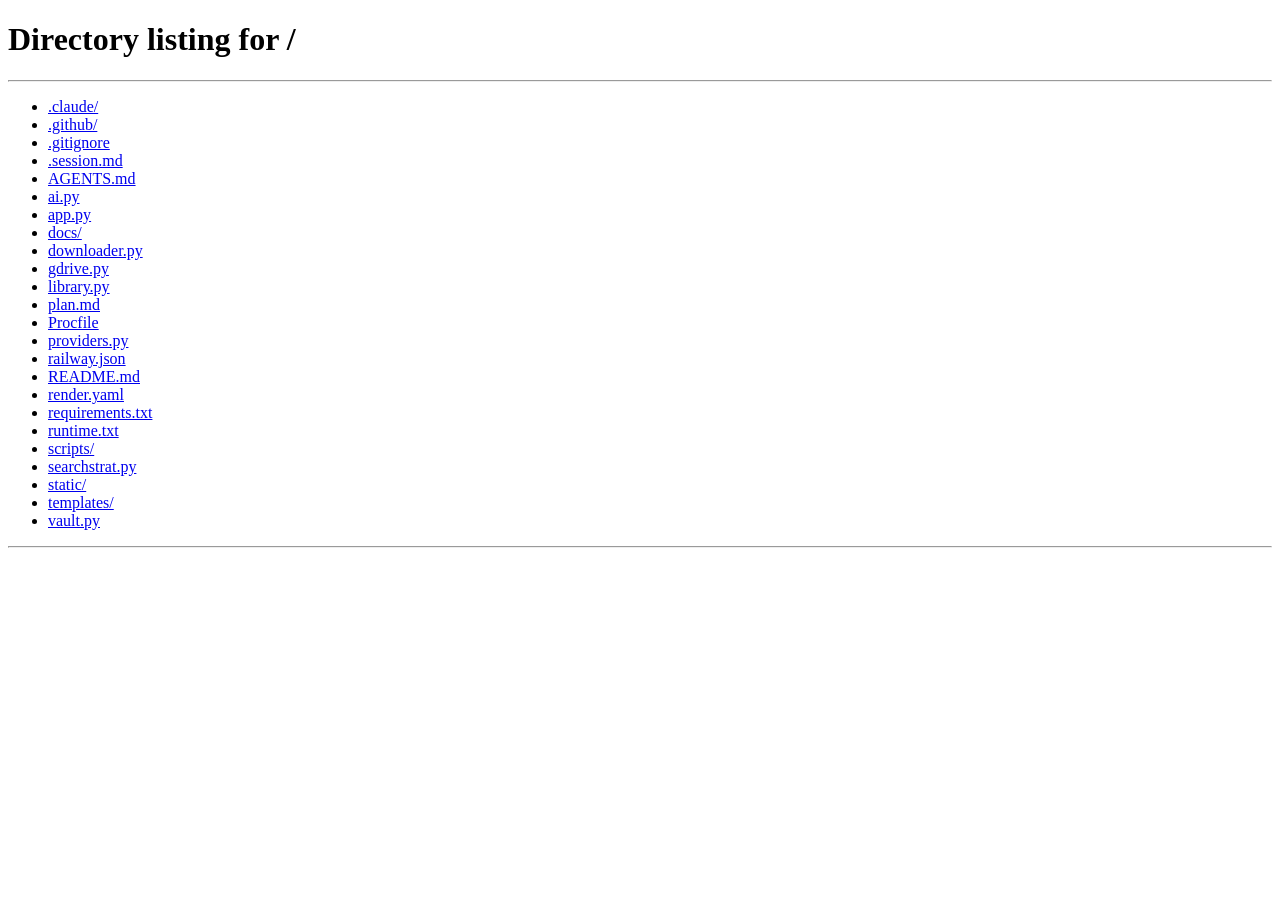
<file: docs/index.html>
<!DOCTYPE html>
<html lang="en">
<head>
    <meta charset="UTF-8">
    <meta name="viewport" content="width=device-width, initial-scale=1.0">
    <title>Resource Shrimp — Download Anything</title>
    <link rel="preconnect" href="https://fonts.googleapis.com">
    <link rel="preconnect" href="https://fonts.gstatic.com" crossorigin>
    <link href="https://fonts.googleapis.com/css2?family=Inter:wght@400;500;600;700&family=DM+Sans:wght@500;700&display=swap" rel="stylesheet">
    <link rel="stylesheet" href="./style.css">
    <script src="./theme.js?v=2"></script>
    <script>
    // Auth gate — redirect to landing page if not logged in
    (function(){
        var u = localStorage.getItem('reyanda_user');
        if (!u) { location.href = '/'; return; }
        try { var user = JSON.parse(u); document.body.setAttribute('data-user', user.email || ''); } catch(e) {}
    })();
    </script>
</head>
<body>
    <nav class="navbar">
        <div class="nav-left">
        <button class="nav-rooms" id="roomsBtn" onclick="window.toggleRooms(event)" title="Switch room" aria-label="Switch room">
            <svg viewBox="0 0 24 24" fill="none" stroke="currentColor" stroke-width="1.8" stroke-linejoin="round"><rect x="3" y="3" width="7" height="7" rx="1.5"/><rect x="14" y="3" width="7" height="7" rx="1.5"/><rect x="3" y="14" width="7" height="7" rx="1.5"/><rect x="14" y="14" width="7" height="7" rx="1.5"/></svg>
        </button>
        <a href="./" class="nav-logo">
            <div class="nav-logo-icon"><svg viewBox="0 0 122.88 117.15" fill="currentColor"><path d="M50.85,51.63C39.94,50.25,32.07,47,29.78,40.17a88.2,88.2,0,0,0,22.5-4.85c10.46-4,21.85-7.31,33.53-5.51A46.4,46.4,0,0,1,83.5,42.54a44.27,44.27,0,0,1-4.81,10.75c-9-1.58-18.91-.53-27.84-1.66ZM86.77,62.46l.09-1.66a22.47,22.47,0,0,0-3-1.45c-.4-.15-.8-.3-1.19-.43-6.39,2.44-9.22,10.06-9.4,17C75.6,71.64,78.76,62.61,84,62.47Zm-18.84-7.4,4.42.67-5.07,7.42C64.81,66.77,60.88,66,57.22,65l-21.41-5.9C32,63.45,30,68.67,28,74.54A28.62,28.62,0,0,1,32.73,58.3a3.64,3.64,0,0,1,3.74-1.9l25.82,6,5.64-7.34ZM98.29,85.57c-5.58,2.3-8.37,8.61-9,14.84.48-.34,1-.69,1.4-1,1.73-3.59,3.89-8,6.81-9.66a20.22,20.22,0,0,0,.66-3.13c0-.33.09-.67.12-1Zm-.79-6L97.65,77c-.13-.58-.28-1.17-.45-1.74-9.07.46-13,9.59-13.19,17.78,2.32-4.28,5.49-13.31,10.71-13.45ZM93.41,70l.15-2.69-.27-.4a4.09,4.09,0,0,1-.52-1,1.44,1.44,0,0,1-.25-.18c-8.65.82-12.4,9.73-12.6,17.74C82.24,79.19,85.4,70.16,90.62,70ZM27.12,45c-1.49-.35-2.93-.72-4.33-1.13a61,61,0,0,1-8.44-3.06c-4.84-2.22-9.22-5.14-11.81-8.26A9.88,9.88,0,0,1,0,27.08,7,7,0,0,1,2.3,21.52c.2-.2.4-.39.63-.58A13,13,0,0,1,1.6,16a14,14,0,0,1,1-6,14.46,14.46,0,0,1,7.71-7.37A32.55,32.55,0,0,1,22.11.05a46.74,46.74,0,0,1,19.06,3,163.81,163.81,0,0,1,14.77,7.37c.17.08.34.17.49.26,7.33,4,13.4,7.28,18,6.87a1,1,0,0,1,.17,2l-.57,0,.86.05c2.21.12,4.39.18,6.52.17s4.22-.09,6.32-.25a1,1,0,1,1,.16,2q-3.15.24-6.48.25c-2.19,0-4.41-.05-6.63-.17-6.63-.36-13.22-1.25-19.81-2.15-5.28-.71-10.57-1.43-15.94-1.87S28.61,17,24.14,17a43.47,43.47,0,0,0-11.58,1.44,27.17,27.17,0,0,0-7,3,25.66,25.66,0,0,0,4,4.85,54.46,54.46,0,0,0,9.15,6.92c2.3,1.44,4.8,2.85,7.46,4.23a4.49,4.49,0,0,0-.8,1.88C22.59,38,20,36.5,17.61,35a57.23,57.23,0,0,1-9.49-7.19,27.53,27.53,0,0,1-4.18-5.06l-.2.19a5,5,0,0,0-1.69,4,8,8,0,0,0,2.06,4.35C6.5,34.18,10.62,36.91,15.2,39a59.06,59.06,0,0,0,8.15,3q1.24.36,2.55.69A16.27,16.27,0,0,0,27.12,45ZM4.6,19.71A29.67,29.67,0,0,1,12,16.52,45.14,45.14,0,0,1,24.12,15c4.6-.06,9.68.24,15.11.69s10.69,1.16,16,1.89,10.8,1.46,16.2,1.9c-4.56-.75-9.86-3.63-16-7L55,12.24A159.65,159.65,0,0,0,40.39,5a44.67,44.67,0,0,0-18.2-2.89A30.51,30.51,0,0,0,11.13,4.45a12.37,12.37,0,0,0-6.66,6.3,11.79,11.79,0,0,0-.84,5.12,10.61,10.61,0,0,0,1,3.84Zm51.91,18a3.83,3.83,0,1,1-3.82,3.83,3.83,3.83,0,0,1,3.82-3.83Zm32-7.36a43.8,43.8,0,0,1,16.26,7.46,41.42,41.42,0,0,1,5.77,5,47.76,47.76,0,0,1-6.39,10.62,41.74,41.74,0,0,1-8.79,8.78A24,24,0,0,0,89.29,57a29.15,29.15,0,0,0-7.78-3.12,49.11,49.11,0,0,0,4.57-10.54,50.1,50.1,0,0,0,2.42-13Zm24,14.75a45.74,45.74,0,0,1,10,23,51.14,51.14,0,0,1-8.33,6.41,41.61,41.61,0,0,1-11.5,5.27A34.24,34.24,0,0,0,97,64.37a45.38,45.38,0,0,0,9.29-9.28,52.6,52.6,0,0,0,6.22-10Zm10.32,26.39a36.58,36.58,0,0,1-8.62,26.29c-.63-.13-1.26-.27-1.88-.42a43.55,43.55,0,0,1-11.25-4.19c.22-.53.42-1.08.6-1.63a26.92,26.92,0,0,0,1.2-9c3.6-.75,8.3-2.92,12.73-5.7a57.8,57.8,0,0,0,7.22-5.32ZM112.09,100q-7.8,7.88-21,13c-4.19,3.12-9,4.46-12.77,4.07-9.5-1-9.51-13.61-.44-13.87,2.75-.08,6.48.71,11.4,2.57A27.7,27.7,0,0,0,99.89,95.56a46.62,46.62,0,0,0,11.81,4.38l.39.1Z"/></svg></div>
            <span class="nav-logo-text">Resource Shrimp</span>
        </a>
        <span class="nav-divider"></span>
        <div class="nav-links">
            <a href="#" class="nav-link" onclick="window.showMain();return false">Download</a>
            <a href="#" class="nav-link" onclick="window.showLibrary();return false">Library</a>
            <a href="#" class="nav-link" onclick="window.showReview();return false">Review</a>
        </div>
        </div>
        <div class="nav-right">
            <div class="nav-account-wrap">
                <button class="nav-account" id="accountBtn" onclick="window.toggleAccount(event)" aria-haspopup="true" aria-label="Account">
                    <span class="nav-account-avatar"></span>
                    <span class="nav-account-name" id="accountName">Account</span>
                    <svg class="nav-account-chev" viewBox="0 0 24 24" fill="none" stroke="currentColor" stroke-width="2" stroke-linecap="round" stroke-linejoin="round"><polyline points="6 9 12 15 18 9"/></svg>
                </button>
                <div class="nav-account-menu" id="accountMenu">
                    <div class="nav-account-head"><div class="nav-account-email" id="accountEmail"></div></div>
                    <div class="nav-account-div"></div>
                    <button class="nav-account-item" onclick="window.ReyandaTheme&&window.ReyandaTheme.openPanel();window.toggleAccount()"><svg viewBox="0 0 24 24" fill="none" stroke="currentColor" stroke-width="1.7" stroke-linecap="round" stroke-linejoin="round"><circle cx="13.5" cy="6.5" r=".5" fill="currentColor"/><circle cx="17.5" cy="10.5" r=".5" fill="currentColor"/><circle cx="8.5" cy="7.5" r=".5" fill="currentColor"/><circle cx="6.5" cy="12.5" r=".5" fill="currentColor"/><path d="M12 2C6.5 2 2 6.5 2 12s4.5 10 10 10c.926 0 1.648-.746 1.648-1.688 0-.437-.18-.835-.437-1.125-.29-.289-.438-.652-.438-1.125a1.64 1.64 0 0 1 1.668-1.668h1.996c3.051 0 5.555-2.503 5.555-5.554C21.965 6.012 17.461 2 12 2z"/></svg> Appearance</button>
                    <button class="nav-account-item" onclick="window.openSettings();window.toggleAccount()"><svg viewBox="0 0 24 24" fill="none" stroke="currentColor" stroke-width="1.7" stroke-linecap="round" stroke-linejoin="round"><circle cx="12" cy="12" r="3"/><path d="M19.4 15a1.65 1.65 0 0 0 .33 1.82l.06.06a2 2 0 1 1-2.83 2.83l-.06-.06a1.65 1.65 0 0 0-1.82-.33 1.65 1.65 0 0 0-1 1.51V21a2 2 0 0 1-4 0v-.09A1.65 1.65 0 0 0 9 19.4a1.65 1.65 0 0 0-1.82.33l-.06.06a2 2 0 1 1-2.83-2.83l.06-.06a1.65 1.65 0 0 0 .33-1.82 1.65 1.65 0 0 0-1.51-1H3a2 2 0 0 1 0-4h.09A1.65 1.65 0 0 0 4.6 9a1.65 1.65 0 0 0-.33-1.82l-.06-.06a2 2 0 1 1 2.83-2.83l.06.06a1.65 1.65 0 0 0 1.82.33H9a1.65 1.65 0 0 0 1-1.51V3a2 2 0 0 1 4 0v.09a1.65 1.65 0 0 0 1 1.51 1.65 1.65 0 0 0 1.82-.33l.06-.06a2 2 0 1 1 2.83 2.83l-.06.06a1.65 1.65 0 0 0-.33 1.82V9a1.65 1.65 0 0 0 1.51 1H21a2 2 0 0 1 0 4h-.09a1.65 1.65 0 0 0-1.51 1z"/></svg> Settings</button>
                    <button class="nav-account-item" onclick="window.signOut()"><svg viewBox="0 0 24 24" fill="none" stroke="currentColor" stroke-width="1.7" stroke-linecap="round" stroke-linejoin="round"><path d="M9 21H5a2 2 0 0 1-2-2V5a2 2 0 0 1 2-2h4"/><polyline points="16 17 21 12 16 7"/><line x1="21" y1="12" x2="9" y2="12"/></svg> Sign out</button>
                </div>
            </div>
        </div>
    </nav>

    <div class="rooms-panel" id="roomsPanel">
        <div class="rooms-title">Rooms</div>
        <a class="room-item current" href="./">
            <span class="room-ico"><svg viewBox="0 0 122.88 117.15" fill="currentColor"><path d="M50.85,51.63C39.94,50.25,32.07,47,29.78,40.17a88.2,88.2,0,0,0,22.5-4.85c10.46-4,21.85-7.31,33.53-5.51A46.4,46.4,0,0,1,83.5,42.54a44.27,44.27,0,0,1-4.81,10.75c-9-1.58-18.91-.53-27.84-1.66ZM86.77,62.46l.09-1.66a22.47,22.47,0,0,0-3-1.45c-.4-.15-.8-.3-1.19-.43-6.39,2.44-9.22,10.06-9.4,17C75.6,71.64,78.76,62.61,84,62.47Zm-18.84-7.4,4.42.67-5.07,7.42C64.81,66.77,60.88,66,57.22,65l-21.41-5.9C32,63.45,30,68.67,28,74.54A28.62,28.62,0,0,1,32.73,58.3a3.64,3.64,0,0,1,3.74-1.9l25.82,6,5.64-7.34ZM98.29,85.57c-5.58,2.3-8.37,8.61-9,14.84.48-.34,1-.69,1.4-1,1.73-3.59,3.89-8,6.81-9.66a20.22,20.22,0,0,0,.66-3.13c0-.33.09-.67.12-1Zm-.79-6L97.65,77c-.13-.58-.28-1.17-.45-1.74-9.07.46-13,9.59-13.19,17.78,2.32-4.28,5.49-13.31,10.71-13.45ZM93.41,70l.15-2.69-.27-.4a4.09,4.09,0,0,1-.52-1,1.44,1.44,0,0,1-.25-.18c-8.65.82-12.4,9.73-12.6,17.74C82.24,79.19,85.4,70.16,90.62,70ZM27.12,45c-1.49-.35-2.93-.72-4.33-1.13a61,61,0,0,1-8.44-3.06c-4.84-2.22-9.22-5.14-11.81-8.26A9.88,9.88,0,0,1,0,27.08,7,7,0,0,1,2.3,21.52c.2-.2.4-.39.63-.58A13,13,0,0,1,1.6,16a14,14,0,0,1,1-6,14.46,14.46,0,0,1,7.71-7.37A32.55,32.55,0,0,1,22.11.05a46.74,46.74,0,0,1,19.06,3,163.81,163.81,0,0,1,14.77,7.37c.17.08.34.17.49.26,7.33,4,13.4,7.28,18,6.87a1,1,0,0,1,.17,2l-.57,0,.86.05c2.21.12,4.39.18,6.52.17s4.22-.09,6.32-.25a1,1,0,1,1,.16,2q-3.15.24-6.48.25c-2.19,0-4.41-.05-6.63-.17-6.63-.36-13.22-1.25-19.81-2.15-5.28-.71-10.57-1.43-15.94-1.87S28.61,17,24.14,17a43.47,43.47,0,0,0-11.58,1.44,27.17,27.17,0,0,0-7,3,25.66,25.66,0,0,0,4,4.85,54.46,54.46,0,0,0,9.15,6.92c2.3,1.44,4.8,2.85,7.46,4.23a4.49,4.49,0,0,0-.8,1.88C22.59,38,20,36.5,17.61,35a57.23,57.23,0,0,1-9.49-7.19,27.53,27.53,0,0,1-4.18-5.06l-.2.19a5,5,0,0,0-1.69,4,8,8,0,0,0,2.06,4.35C6.5,34.18,10.62,36.91,15.2,39a59.06,59.06,0,0,0,8.15,3q1.24.36,2.55.69A16.27,16.27,0,0,0,27.12,45ZM4.6,19.71A29.67,29.67,0,0,1,12,16.52,45.14,45.14,0,0,1,24.12,15c4.6-.06,9.68.24,15.11.69s10.69,1.16,16,1.89,10.8,1.46,16.2,1.9c-4.56-.75-9.86-3.63-16-7L55,12.24A159.65,159.65,0,0,0,40.39,5a44.67,44.67,0,0,0-18.2-2.89A30.51,30.51,0,0,0,11.13,4.45a12.37,12.37,0,0,0-6.66,6.3,11.79,11.79,0,0,0-.84,5.12,10.61,10.61,0,0,0,1,3.84Zm51.91,18a3.83,3.83,0,1,1-3.82,3.83,3.83,3.83,0,0,1,3.82-3.83Zm32-7.36a43.8,43.8,0,0,1,16.26,7.46,41.42,41.42,0,0,1,5.77,5,47.76,47.76,0,0,1-6.39,10.62,41.74,41.74,0,0,1-8.79,8.78A24,24,0,0,0,89.29,57a29.15,29.15,0,0,0-7.78-3.12,49.11,49.11,0,0,0,4.57-10.54,50.1,50.1,0,0,0,2.42-13Zm24,14.75a45.74,45.74,0,0,1,10,23,51.14,51.14,0,0,1-8.33,6.41,41.61,41.61,0,0,1-11.5,5.27A34.24,34.24,0,0,0,97,64.37a45.38,45.38,0,0,0,9.29-9.28,52.6,52.6,0,0,0,6.22-10Zm10.32,26.39a36.58,36.58,0,0,1-8.62,26.29c-.63-.13-1.26-.27-1.88-.42a43.55,43.55,0,0,1-11.25-4.19c.22-.53.42-1.08.6-1.63a26.92,26.92,0,0,0,1.2-9c3.6-.75,8.3-2.92,12.73-5.7a57.8,57.8,0,0,0,7.22-5.32ZM112.09,100q-7.8,7.88-21,13c-4.19,3.12-9,4.46-12.77,4.07-9.5-1-9.51-13.61-.44-13.87,2.75-.08,6.48.71,11.4,2.57A27.7,27.7,0,0,0,99.89,95.56a46.62,46.62,0,0,0,11.81,4.38l.39.1Z"/></svg></span>
            <span class="room-text"><span class="room-name">Resource Shrimp</span><span class="room-desc">Acquire & interrogate research</span></span>
            <span class="room-badge">Current</span>
        </a>
        <a class="room-item ocs-room" href="https://reyanda.github.io/open-canvas-studio/" target="_blank" rel="noopener">
            <span class="room-ico"><svg viewBox="0 0 24 24" fill="none" stroke="currentColor" stroke-width="1.8" stroke-linecap="round" stroke-linejoin="round"><rect x="3" y="3" width="18" height="15" rx="2"/><path d="M6 14c2.5-4 7.5-4 10 0"/><path d="M11 5l3 3-5 5H6V9l5-5z"/></svg></span>
            <span class="room-text"><span class="room-name">Open Canvas Studio</span><span class="room-desc">Create publication figures</span></span>
        </a>
    </div>

    <div class="container">
        <section class="hero">
            <h1>Resource collection</h1>
            <p>Acquire papers, media, and conversations into your sandbox.</p>
        </section>

        <div class="input-card">
            <div class="input-row">
                <textarea class="url-input" id="urlInput" placeholder="Paste a URL or raw conversation..." autocomplete="off" spellcheck="false" maxlength="1048576" rows="1"></textarea>
                <button class="btn-primary" id="downloadBtn" onclick="window.startDownload()">
                    <span class="btn-label">Download</span>
                    <div class="spinner"></div>
                </button>
            </div>

            <div class="type-badge" id="typeBadge">
                <div class="type-icon" id="typeIcon"></div>
                <div class="type-info">
                    <div class="type-label" id="typeLabel">Video</div>
                    <div class="type-hint" id="typeHint">YouTube, Vimeo, TikTok + 1000 more</div>
                </div>
            </div>

            <div class="options" id="optionsPanel">
                <div id="videoOptions">
                    <div class="options-label">Quality</div>
                    <div class="quality-grid">
                        <div class="quality-card" data-q="2160p" onclick="window.pickQ(this)"><span class="quality-badge">4K</span><div class="quality-res">2160p</div><div class="quality-desc">Ultra HD</div></div>
                        <div class="quality-card" data-q="1440p" onclick="window.pickQ(this)"><span class="quality-badge">2K</span><div class="quality-res">1440p</div><div class="quality-desc">Quad HD</div></div>
                        <div class="quality-card selected" data-q="1080p" onclick="window.pickQ(this)"><span class="quality-badge">FHD</span><div class="quality-res">1080p</div><div class="quality-desc">Full HD</div></div>
                        <div class="quality-card" data-q="720p" onclick="window.pickQ(this)"><span class="quality-badge">HD</span><div class="quality-res">720p</div><div class="quality-desc">Standard</div></div>
                        <div class="quality-card" data-q="480p" onclick="window.pickQ(this)"><div class="quality-res">480p</div><div class="quality-desc">Mobile</div></div>
                        <div class="quality-card" data-q="360p" onclick="window.pickQ(this)"><div class="quality-res">360p</div><div class="quality-desc">Light</div></div>
                    </div>
                    <div class="options-label">Audio</div>
                    <div class="audio-toggle">
                        <button class="audio-toggle-btn active" data-mode="video" onclick="window.setMode('video')"><svg class="btn-ico" viewBox="0 0 24 24" fill="none" stroke="currentColor" stroke-width="1.8" stroke-linejoin="round"><rect x="3" y="5" width="18" height="14" rx="2"/><path d="M10 9.2 15 12l-5 2.8V9.2Z" fill="currentColor" stroke="none"/></svg>Video + Audio</button>
                        <button class="audio-toggle-btn" data-mode="audio" onclick="window.setMode('audio')"><svg class="btn-ico" viewBox="0 0 24 24" fill="none" stroke="currentColor" stroke-width="1.8" stroke-linecap="round" stroke-linejoin="round"><path d="M9 17V5l10-2v12"/><circle cx="6" cy="17" r="3"/><circle cx="16" cy="15" r="3"/></svg>Audio Only</button>
                    </div>
                    <div class="audio-formats" id="audioFormats">
                        <div class="audio-chip" data-fmt="mp3" onclick="window.pickA(this)">MP3 <span style="color:var(--muted);font-size:10px">320k</span></div>
                        <div class="audio-chip" data-fmt="flac" onclick="window.pickA(this)">FLAC <span class="lossless-badge">Lossless</span></div>
                        <div class="audio-chip" data-fmt="wav" onclick="window.pickA(this)">WAV <span class="lossless-badge">Lossless</span></div>
                        <div class="audio-chip" data-fmt="opus" onclick="window.pickA(this)">OPUS <span style="color:var(--muted);font-size:10px">256k</span></div>
                        <div class="audio-chip" data-fmt="aac" onclick="window.pickA(this)">AAC <span style="color:var(--muted);font-size:10px">256k</span></div>
                    </div>
                    <div class="toggle-row">
                        <span class="toggle-text">Include subtitles</span>
                        <div class="toggle" id="subToggle" onclick="window.togSub()"></div>
                    </div>
                </div>

                <div id="articleOptions" style="display:none">
                    <div class="article-note">
                        Resource Shrimp fetches the open-access PDF automatically (PMC, open repositories, then publisher).
                        For subscription-only papers, add your library access in
                        <a href="#" onclick="window.openSettings();return false">Settings</a>.
                    </div>
                </div>
            </div>
        </div>

        <div class="progress-section" id="progressSection">
            <div class="progress-card">
                <div class="phases">
                    <div class="phase" id="phase1"><div class="phase-dot">1</div><span class="phase-label">Resolve</span></div>
                    <div class="phase" id="phase2"><div class="phase-dot">2</div><span class="phase-label">Fetch</span></div>
                    <div class="phase" id="phase3"><div class="phase-dot">3</div><span class="phase-label">Ready</span></div>
                </div>
                <div class="progress-bar"><div class="progress-fill" id="progressFill"></div></div>
                <div class="stats">
                    <div class="stat"><div class="stat-label">Progress</div><div class="stat-value" id="statProgress">0%</div></div>
                    <div class="stat"><div class="stat-label">Speed</div><div class="stat-value" id="statSpeed">—</div></div>
                    <div class="stat"><div class="stat-label">ETA</div><div class="stat-value" id="statEta">—</div></div>
                    <div class="stat"><div class="stat-label">Status</div><div class="stat-value" id="statStatus">Waiting</div></div>
                </div>
                <div class="paper-info" id="paperInfo">
                    <div class="paper-title" id="paperTitle"></div>
                    <div class="paper-authors" id="paperAuthors"></div>
                    <div class="paper-meta"><span id="paperDoi"></span><span id="paperJournal"></span><span id="paperYear"></span></div>
                </div>
                <div class="status-bar" id="statusBar"><span class="status-dot"></span><span id="statusMsg">Initializing...</span></div>
            </div>
        </div>

        <section class="library-view" id="libraryView" style="display:none">
            <div class="library-head">
                <h2>Your Library</h2>
                <p>Everything you've downloaded, kept in your sandbox.</p>
                <div class="drive-bar" id="driveBar" style="display:none"></div>
                <div class="proj-bar" id="projBar"></div>
                <input type="text" class="lib-search" id="libSearch" placeholder="Search your library..." oninput="window.searchLib(this.value)" autocomplete="off">

                <div class="ask-panel" id="askPanel">
                    <div class="ask-scope" id="askScope" style="display:none"></div>
                    <div class="ask-row">
                        <input type="text" class="ask-input" id="askInput" placeholder="Ask the AI about your library..." autocomplete="off" onkeydown="if(event.key==='Enter')window.askAI()">
                        <button class="ask-btn" id="askBtn" onclick="window.askAI()">Ask</button>
                    </div>
                    <div class="ask-answer" id="askAnswer" style="display:none"></div>
                    <details class="ask-key">
                        <summary>AI provider &amp; key</summary>
                        <div class="ask-key-body">
                            <select id="askProvider" class="ask-select">
                                <option value="">Auto / default</option>
                                <option value="openai">OpenAI</option>
                                <option value="anthropic">Anthropic</option>
                                <option value="groq">Groq</option>
                                <option value="openrouter">OpenRouter</option>
                                <option value="deepseek">DeepSeek</option>
                                <option value="ollama">Ollama (local)</option>
                                <option value="opencode">OpenCode</option>
                            </select>
                            <input type="password" id="askKey" class="ask-keyinput" placeholder="Your API key (optional, kept in this browser only)" autocomplete="off">
                        </div>
                    </details>
                </div>
            </div>
            <div class="lib-grid" id="libList"></div>
            <div class="lib-empty" id="libEmpty" style="display:none">Nothing here yet — download something and it'll show up.</div>
        </section>

        <section class="review-view" id="reviewView" style="display:none">
            <div class="library-head">
                <h2>Search strategy</h2>
                <p>PRISM framework (P·R·I·S·M·T·G·D — beyond PICO/PECO) → PRESS-aligned, MeSH-grounded strategies.</p>
            </div>
            <div class="sr-builder">
                <div class="sr-concepts" id="srConcepts"></div>
                <button class="sr-add" id="srAdd" onclick="window.addConcept()">+ Add facet</button>
                <div id="srExcludeWrap" class="sr-exclude"></div>
                <div class="sr-actions"><button class="drive-btn" id="srBuildBtn" onclick="window.buildStrategy()">Build strategy</button></div>
                <details class="ask-key">
                    <summary>Or paste a question (decompose with AI)</summary>
                    <div class="sr-q-body">
                        <textarea id="srQuestion" class="sr-q" placeholder="e.g. In children with severe acute malnutrition, does ready-to-use therapeutic food vs standard care improve recovery?"></textarea>
                        <button class="drive-btn" onclick="window.buildFromQuestion()">Build from question</button>
                    </div>
                </details>
                <div class="sr-msg" id="srMsg"></div>
                <div class="sr-output" id="srOutput"></div>
            </div>
        </section>

        <footer class="footer">
            <div class="footer-copy">Your files stay in your sandbox.</div>
        </footer>
    </div>

    <!-- Settings Modal -->
    <div class="modal-overlay" id="settingsModal" onclick="if(event.target===this)this.classList.remove('active')">
        <div class="modal-box">
            <div class="modal-header">
                <span class="modal-title">Settings</span>
                <button class="modal-close" onclick="document.getElementById('settingsModal').classList.remove('active')">×</button>
            </div>
            <div class="modal-body">
                <div class="set-section">
                    <div class="set-label">Default AI provider</div>
                    <div class="set-row">
                        <select id="setProvider" class="ask-select" onchange="window.onSettingsProviderChange()"></select>
                        <select id="setModel" class="ask-select"><option value="">Auto (default)</option></select>
                    </div>
                    <button class="drive-btn" onclick="window.saveSettings()">Save defaults</button>
                </div>
                <div class="set-section">
                    <div class="set-label">Connected providers</div>
                    <div id="setConnected" class="set-connected"></div>
                </div>
                <div class="set-section">
                    <div class="set-label">Add a provider (API key)</div>
                    <div class="prov-tiles" id="addProviderTiles"></div>
                    <div class="set-grid">
                        <input id="addKey" class="ask-keyinput" type="password" placeholder="API key" autocomplete="off">
                        <select id="addModel" class="ask-select"><option value="">Auto-detect</option></select>
                        <input id="addBase" class="ask-keyinput" placeholder="Base URL (custom only)" autocomplete="off" style="display:none">
                    </div>
                    <div class="set-btn-row">
                        <button class="drive-btn ghost" onclick="window.detectModels()">Detect models</button>
                        <button class="drive-btn" onclick="window.connectProvider()">Connect</button>
                    </div>
                    <div id="addMsg" class="set-msg"></div>
                </div>
                <div class="set-section">
                    <div class="set-label">Library access (subscription papers)</div>
                    <div class="set-sub">Stored privately so the app can use your access — no external pop-ups. Open-access papers never need this.</div>
                    <div class="set-grid">
                        <input id="accInstitution" class="ask-keyinput" placeholder="Institution / OpenAthens (optional)" autocomplete="off">
                        <input id="accR4LUser" class="ask-keyinput" placeholder="Research4Life username" autocomplete="off">
                        <input id="accR4LPass" class="ask-keyinput" type="password" placeholder="Research4Life password" autocomplete="off">
                    </div>
                    <button class="drive-btn" onclick="window.saveAccess()">Save access</button>
                    <div id="accMsg" class="set-msg"></div>
                </div>
                <div class="set-section">
                    <div class="set-label">YouTube access (fix &ldquo;confirm you&rsquo;re not a bot&rdquo;)</div>
                    <div class="set-sub">YouTube blocks downloads from cloud servers. Paste your own YouTube cookies (Netscape <code>cookies.txt</code> &mdash; export with a &ldquo;Get cookies.txt&rdquo; browser extension while signed in to YouTube). Stored privately, used only for your downloads. Tip: use a throwaway account &mdash; cookies expire and need occasional refresh.</div>
                    <textarea id="ytCookies" class="sr-q" placeholder="# Netscape HTTP Cookie File&#10;# paste your youtube.com cookies.txt contents here" style="min-height:96px;font-family:monospace;font-size:12px"></textarea>
                    <div class="set-btn-row">
                        <button class="drive-btn ghost" onclick="window.clearYtCookies()">Clear</button>
                        <button class="drive-btn" onclick="window.saveYtCookies()">Save cookies</button>
                    </div>
                    <div id="ytMsg" class="set-msg"></div>
                </div>
            </div>
        </div>
    </div>

    <script>
    // Point API calls to the Render backend. Update this URL after first deploy.
    window.API_BASE = 'https://resource-shrimp.onrender.com';
    </script>
    <script src="./app.js"></script>
</body>
</html>
</file>
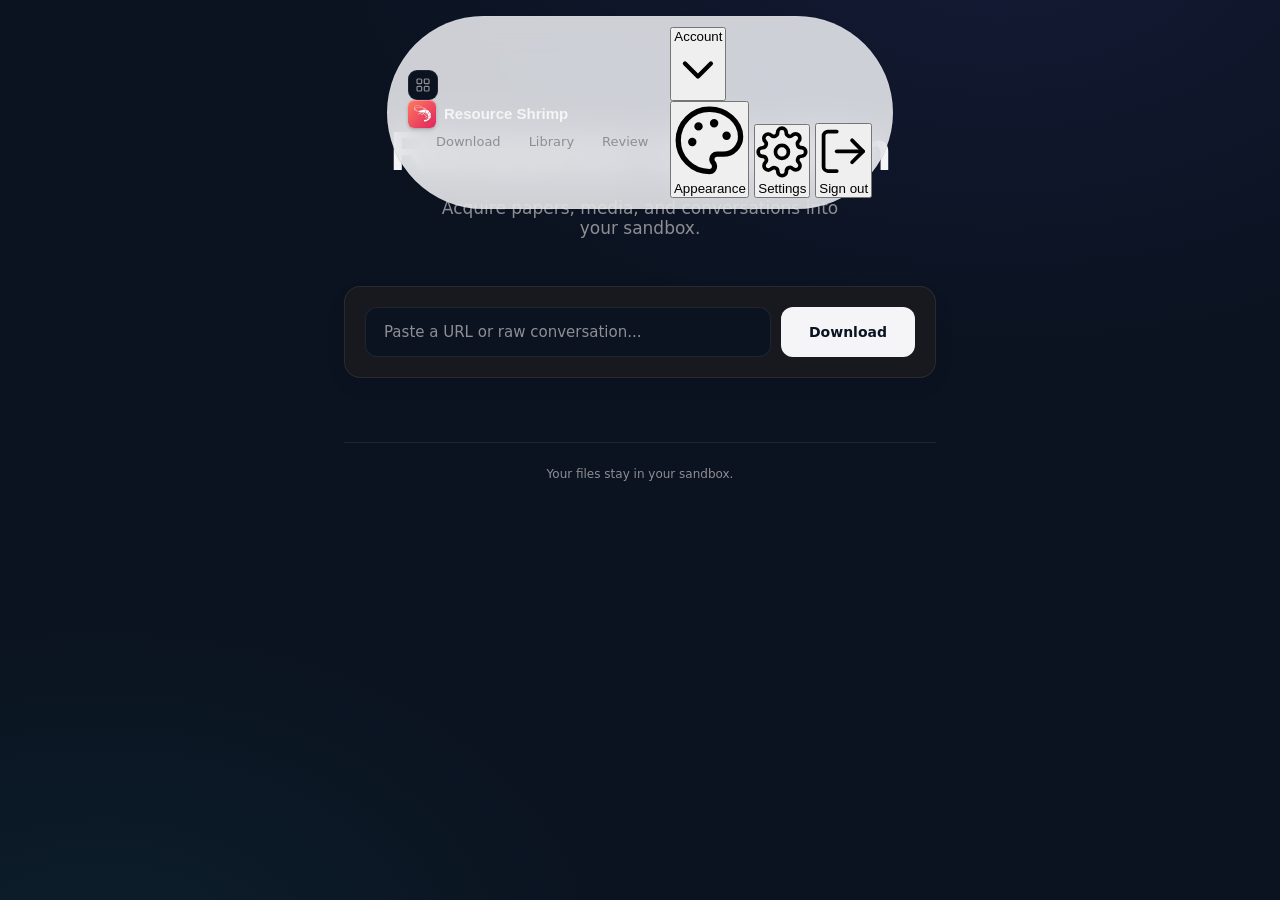
<file: templates/index.html>
<!DOCTYPE html>
<html lang="en">
<head>
    <meta charset="UTF-8">
    <meta name="viewport" content="width=device-width, initial-scale=1.0">
    <meta http-equiv="Content-Security-Policy" content="default-src 'self'; style-src 'self' 'unsafe-inline' https://fonts.googleapis.com; font-src 'self' https://fonts.gstatic.com; script-src 'self' 'unsafe-inline'; img-src 'self' data:; connect-src 'self'; frame-src 'none'; object-src 'none'; base-uri 'self'; form-action 'self';">
    <title>Resource Shrimp — Download Anything</title>
    <link rel="preconnect" href="https://fonts.googleapis.com">
    <link rel="preconnect" href="https://fonts.gstatic.com" crossorigin>
    <link href="https://fonts.googleapis.com/css2?family=Inter:wght@400;500;600;700&family=DM+Sans:wght@500;700&display=swap" rel="stylesheet">
    <link rel="stylesheet" href="/static/style.css">
    <script src="/static/theme.js?v=2"></script>
</head>
<body>
    <nav class="navbar">
        <div class="nav-left">
        <button class="nav-rooms" id="roomsBtn" onclick="window.toggleRooms(event)" title="Switch room" aria-label="Switch room">
            <svg viewBox="0 0 24 24" fill="none" stroke="currentColor" stroke-width="1.8" stroke-linejoin="round"><rect x="3" y="3" width="7" height="7" rx="1.5"/><rect x="14" y="3" width="7" height="7" rx="1.5"/><rect x="3" y="14" width="7" height="7" rx="1.5"/><rect x="14" y="14" width="7" height="7" rx="1.5"/></svg>
        </button>
        <a href="/" class="nav-logo">
            <div class="nav-logo-icon"><svg viewBox="0 0 122.88 117.15" fill="currentColor"><path d="M50.85,51.63C39.94,50.25,32.07,47,29.78,40.17a88.2,88.2,0,0,0,22.5-4.85c10.46-4,21.85-7.31,33.53-5.51A46.4,46.4,0,0,1,83.5,42.54a44.27,44.27,0,0,1-4.81,10.75c-9-1.58-18.91-.53-27.84-1.66ZM86.77,62.46l.09-1.66a22.47,22.47,0,0,0-3-1.45c-.4-.15-.8-.3-1.19-.43-6.39,2.44-9.22,10.06-9.4,17C75.6,71.64,78.76,62.61,84,62.47Zm-18.84-7.4,4.42.67-5.07,7.42C64.81,66.77,60.88,66,57.22,65l-21.41-5.9C32,63.45,30,68.67,28,74.54A28.62,28.62,0,0,1,32.73,58.3a3.64,3.64,0,0,1,3.74-1.9l25.82,6,5.64-7.34ZM98.29,85.57c-5.58,2.3-8.37,8.61-9,14.84.48-.34,1-.69,1.4-1,1.73-3.59,3.89-8,6.81-9.66a20.22,20.22,0,0,0,.66-3.13c0-.33.09-.67.12-1Zm-.79-6L97.65,77c-.13-.58-.28-1.17-.45-1.74-9.07.46-13,9.59-13.19,17.78,2.32-4.28,5.49-13.31,10.71-13.45ZM93.41,70l.15-2.69-.27-.4a4.09,4.09,0,0,1-.52-1,1.44,1.44,0,0,1-.25-.18c-8.65.82-12.4,9.73-12.6,17.74C82.24,79.19,85.4,70.16,90.62,70ZM27.12,45c-1.49-.35-2.93-.72-4.33-1.13a61,61,0,0,1-8.44-3.06c-4.84-2.22-9.22-5.14-11.81-8.26A9.88,9.88,0,0,1,0,27.08,7,7,0,0,1,2.3,21.52c.2-.2.4-.39.63-.58A13,13,0,0,1,1.6,16a14,14,0,0,1,1-6,14.46,14.46,0,0,1,7.71-7.37A32.55,32.55,0,0,1,22.11.05a46.74,46.74,0,0,1,19.06,3,163.81,163.81,0,0,1,14.77,7.37c.17.08.34.17.49.26,7.33,4,13.4,7.28,18,6.87a1,1,0,0,1,.17,2l-.57,0,.86.05c2.21.12,4.39.18,6.52.17s4.22-.09,6.32-.25a1,1,0,1,1,.16,2q-3.15.24-6.48.25c-2.19,0-4.41-.05-6.63-.17-6.63-.36-13.22-1.25-19.81-2.15-5.28-.71-10.57-1.43-15.94-1.87S28.61,17,24.14,17a43.47,43.47,0,0,0-11.58,1.44,27.17,27.17,0,0,0-7,3,25.66,25.66,0,0,0,4,4.85,54.46,54.46,0,0,0,9.15,6.92c2.3,1.44,4.8,2.85,7.46,4.23a4.49,4.49,0,0,0-.8,1.88C22.59,38,20,36.5,17.61,35a57.23,57.23,0,0,1-9.49-7.19,27.53,27.53,0,0,1-4.18-5.06l-.2.19a5,5,0,0,0-1.69,4,8,8,0,0,0,2.06,4.35C6.5,34.18,10.62,36.91,15.2,39a59.06,59.06,0,0,0,8.15,3q1.24.36,2.55.69A16.27,16.27,0,0,0,27.12,45ZM4.6,19.71A29.67,29.67,0,0,1,12,16.52,45.14,45.14,0,0,1,24.12,15c4.6-.06,9.68.24,15.11.69s10.69,1.16,16,1.89,10.8,1.46,16.2,1.9c-4.56-.75-9.86-3.63-16-7L55,12.24A159.65,159.65,0,0,0,40.39,5a44.67,44.67,0,0,0-18.2-2.89A30.51,30.51,0,0,0,11.13,4.45a12.37,12.37,0,0,0-6.66,6.3,11.79,11.79,0,0,0-.84,5.12,10.61,10.61,0,0,0,1,3.84Zm51.91,18a3.83,3.83,0,1,1-3.82,3.83,3.83,3.83,0,0,1,3.82-3.83Zm32-7.36a43.8,43.8,0,0,1,16.26,7.46,41.42,41.42,0,0,1,5.77,5,47.76,47.76,0,0,1-6.39,10.62,41.74,41.74,0,0,1-8.79,8.78A24,24,0,0,0,89.29,57a29.15,29.15,0,0,0-7.78-3.12,49.11,49.11,0,0,0,4.57-10.54,50.1,50.1,0,0,0,2.42-13Zm24,14.75a45.74,45.74,0,0,1,10,23,51.14,51.14,0,0,1-8.33,6.41,41.61,41.61,0,0,1-11.5,5.27A34.24,34.24,0,0,0,97,64.37a45.38,45.38,0,0,0,9.29-9.28,52.6,52.6,0,0,0,6.22-10Zm10.32,26.39a36.58,36.58,0,0,1-8.62,26.29c-.63-.13-1.26-.27-1.88-.42a43.55,43.55,0,0,1-11.25-4.19c.22-.53.42-1.08.6-1.63a26.92,26.92,0,0,0,1.2-9c3.6-.75,8.3-2.92,12.73-5.7a57.8,57.8,0,0,0,7.22-5.32ZM112.09,100q-7.8,7.88-21,13c-4.19,3.12-9,4.46-12.77,4.07-9.5-1-9.51-13.61-.44-13.87,2.75-.08,6.48.71,11.4,2.57A27.7,27.7,0,0,0,99.89,95.56a46.62,46.62,0,0,0,11.81,4.38l.39.1Z"/></svg></div>
            <span class="nav-logo-text">Resource Shrimp</span>
        </a>
        <span class="nav-divider"></span>
        <div class="nav-links">
            <a href="#" class="nav-link" onclick="window.showMain();return false">Download</a>
            <a href="#" class="nav-link" onclick="window.showLibrary();return false">Library</a>
            <a href="#" class="nav-link" onclick="window.showReview();return false">Review</a>
        </div>
        </div>
        <div class="nav-right">
            <div class="nav-account-wrap">
                <button class="nav-account" id="accountBtn" onclick="window.toggleAccount(event)" aria-haspopup="true" aria-label="Account">
                    <span class="nav-account-avatar"></span>
                    <span class="nav-account-name" id="accountName">Account</span>
                    <svg class="nav-account-chev" viewBox="0 0 24 24" fill="none" stroke="currentColor" stroke-width="2" stroke-linecap="round" stroke-linejoin="round"><polyline points="6 9 12 15 18 9"/></svg>
                </button>
                <div class="nav-account-menu" id="accountMenu">
                    <div class="nav-account-head"><div class="nav-account-email" id="accountEmail"></div></div>
                    <div class="nav-account-div"></div>
                    <button class="nav-account-item" onclick="window.ReyandaTheme&&window.ReyandaTheme.openPanel();window.toggleAccount()"><svg viewBox="0 0 24 24" fill="none" stroke="currentColor" stroke-width="1.7" stroke-linecap="round" stroke-linejoin="round"><circle cx="13.5" cy="6.5" r=".5" fill="currentColor"/><circle cx="17.5" cy="10.5" r=".5" fill="currentColor"/><circle cx="8.5" cy="7.5" r=".5" fill="currentColor"/><circle cx="6.5" cy="12.5" r=".5" fill="currentColor"/><path d="M12 2C6.5 2 2 6.5 2 12s4.5 10 10 10c.926 0 1.648-.746 1.648-1.688 0-.437-.18-.835-.437-1.125-.29-.289-.438-.652-.438-1.125a1.64 1.64 0 0 1 1.668-1.668h1.996c3.051 0 5.555-2.503 5.555-5.554C21.965 6.012 17.461 2 12 2z"/></svg> Appearance</button>
                    <button class="nav-account-item" onclick="window.openSettings();window.toggleAccount()"><svg viewBox="0 0 24 24" fill="none" stroke="currentColor" stroke-width="1.7" stroke-linecap="round" stroke-linejoin="round"><circle cx="12" cy="12" r="3"/><path d="M19.4 15a1.65 1.65 0 0 0 .33 1.82l.06.06a2 2 0 1 1-2.83 2.83l-.06-.06a1.65 1.65 0 0 0-1.82-.33 1.65 1.65 0 0 0-1 1.51V21a2 2 0 0 1-4 0v-.09A1.65 1.65 0 0 0 9 19.4a1.65 1.65 0 0 0-1.82.33l-.06.06a2 2 0 1 1-2.83-2.83l.06-.06a1.65 1.65 0 0 0 .33-1.82 1.65 1.65 0 0 0-1.51-1H3a2 2 0 0 1 0-4h.09A1.65 1.65 0 0 0 4.6 9a1.65 1.65 0 0 0-.33-1.82l-.06-.06a2 2 0 1 1 2.83-2.83l.06.06a1.65 1.65 0 0 0 1.82.33H9a1.65 1.65 0 0 0 1-1.51V3a2 2 0 0 1 4 0v.09a1.65 1.65 0 0 0 1 1.51 1.65 1.65 0 0 0 1.82-.33l.06-.06a2 2 0 1 1 2.83 2.83l-.06.06a1.65 1.65 0 0 0-.33 1.82V9a1.65 1.65 0 0 0 1.51 1H21a2 2 0 0 1 0 4h-.09a1.65 1.65 0 0 0-1.51 1z"/></svg> Settings</button>
                    <button class="nav-account-item" onclick="window.signOut()"><svg viewBox="0 0 24 24" fill="none" stroke="currentColor" stroke-width="1.7" stroke-linecap="round" stroke-linejoin="round"><path d="M9 21H5a2 2 0 0 1-2-2V5a2 2 0 0 1 2-2h4"/><polyline points="16 17 21 12 16 7"/><line x1="21" y1="12" x2="9" y2="12"/></svg> Sign out</button>
                </div>
            </div>
        </div>
    </nav>

    <div class="rooms-panel" id="roomsPanel">
        <div class="rooms-title">Rooms</div>
        <a class="room-item current" href="/">
            <span class="room-ico"><svg viewBox="0 0 122.88 117.15" fill="currentColor"><path d="M50.85,51.63C39.94,50.25,32.07,47,29.78,40.17a88.2,88.2,0,0,0,22.5-4.85c10.46-4,21.85-7.31,33.53-5.51A46.4,46.4,0,0,1,83.5,42.54a44.27,44.27,0,0,1-4.81,10.75c-9-1.58-18.91-.53-27.84-1.66ZM86.77,62.46l.09-1.66a22.47,22.47,0,0,0-3-1.45c-.4-.15-.8-.3-1.19-.43-6.39,2.44-9.22,10.06-9.4,17C75.6,71.64,78.76,62.61,84,62.47Zm-18.84-7.4,4.42.67-5.07,7.42C64.81,66.77,60.88,66,57.22,65l-21.41-5.9C32,63.45,30,68.67,28,74.54A28.62,28.62,0,0,1,32.73,58.3a3.64,3.64,0,0,1,3.74-1.9l25.82,6,5.64-7.34ZM98.29,85.57c-5.58,2.3-8.37,8.61-9,14.84.48-.34,1-.69,1.4-1,1.73-3.59,3.89-8,6.81-9.66a20.22,20.22,0,0,0,.66-3.13c0-.33.09-.67.12-1Zm-.79-6L97.65,77c-.13-.58-.28-1.17-.45-1.74-9.07.46-13,9.59-13.19,17.78,2.32-4.28,5.49-13.31,10.71-13.45ZM93.41,70l.15-2.69-.27-.4a4.09,4.09,0,0,1-.52-1,1.44,1.44,0,0,1-.25-.18c-8.65.82-12.4,9.73-12.6,17.74C82.24,79.19,85.4,70.16,90.62,70ZM27.12,45c-1.49-.35-2.93-.72-4.33-1.13a61,61,0,0,1-8.44-3.06c-4.84-2.22-9.22-5.14-11.81-8.26A9.88,9.88,0,0,1,0,27.08,7,7,0,0,1,2.3,21.52c.2-.2.4-.39.63-.58A13,13,0,0,1,1.6,16a14,14,0,0,1,1-6,14.46,14.46,0,0,1,7.71-7.37A32.55,32.55,0,0,1,22.11.05a46.74,46.74,0,0,1,19.06,3,163.81,163.81,0,0,1,14.77,7.37c.17.08.34.17.49.26,7.33,4,13.4,7.28,18,6.87a1,1,0,0,1,.17,2l-.57,0,.86.05c2.21.12,4.39.18,6.52.17s4.22-.09,6.32-.25a1,1,0,1,1,.16,2q-3.15.24-6.48.25c-2.19,0-4.41-.05-6.63-.17-6.63-.36-13.22-1.25-19.81-2.15-5.28-.71-10.57-1.43-15.94-1.87S28.61,17,24.14,17a43.47,43.47,0,0,0-11.58,1.44,27.17,27.17,0,0,0-7,3,25.66,25.66,0,0,0,4,4.85,54.46,54.46,0,0,0,9.15,6.92c2.3,1.44,4.8,2.85,7.46,4.23a4.49,4.49,0,0,0-.8,1.88C22.59,38,20,36.5,17.61,35a57.23,57.23,0,0,1-9.49-7.19,27.53,27.53,0,0,1-4.18-5.06l-.2.19a5,5,0,0,0-1.69,4,8,8,0,0,0,2.06,4.35C6.5,34.18,10.62,36.91,15.2,39a59.06,59.06,0,0,0,8.15,3q1.24.36,2.55.69A16.27,16.27,0,0,0,27.12,45ZM4.6,19.71A29.67,29.67,0,0,1,12,16.52,45.14,45.14,0,0,1,24.12,15c4.6-.06,9.68.24,15.11.69s10.69,1.16,16,1.89,10.8,1.46,16.2,1.9c-4.56-.75-9.86-3.63-16-7L55,12.24A159.65,159.65,0,0,0,40.39,5a44.67,44.67,0,0,0-18.2-2.89A30.51,30.51,0,0,0,11.13,4.45a12.37,12.37,0,0,0-6.66,6.3,11.79,11.79,0,0,0-.84,5.12,10.61,10.61,0,0,0,1,3.84Zm51.91,18a3.83,3.83,0,1,1-3.82,3.83,3.83,3.83,0,0,1,3.82-3.83Zm32-7.36a43.8,43.8,0,0,1,16.26,7.46,41.42,41.42,0,0,1,5.77,5,47.76,47.76,0,0,1-6.39,10.62,41.74,41.74,0,0,1-8.79,8.78A24,24,0,0,0,89.29,57a29.15,29.15,0,0,0-7.78-3.12,49.11,49.11,0,0,0,4.57-10.54,50.1,50.1,0,0,0,2.42-13Zm24,14.75a45.74,45.74,0,0,1,10,23,51.14,51.14,0,0,1-8.33,6.41,41.61,41.61,0,0,1-11.5,5.27A34.24,34.24,0,0,0,97,64.37a45.38,45.38,0,0,0,9.29-9.28,52.6,52.6,0,0,0,6.22-10Zm10.32,26.39a36.58,36.58,0,0,1-8.62,26.29c-.63-.13-1.26-.27-1.88-.42a43.55,43.55,0,0,1-11.25-4.19c.22-.53.42-1.08.6-1.63a26.92,26.92,0,0,0,1.2-9c3.6-.75,8.3-2.92,12.73-5.7a57.8,57.8,0,0,0,7.22-5.32ZM112.09,100q-7.8,7.88-21,13c-4.19,3.12-9,4.46-12.77,4.07-9.5-1-9.51-13.61-.44-13.87,2.75-.08,6.48.71,11.4,2.57A27.7,27.7,0,0,0,99.89,95.56a46.62,46.62,0,0,0,11.81,4.38l.39.1Z"/></svg></span>
            <span class="room-text"><span class="room-name">Resource Shrimp</span><span class="room-desc">Acquire & interrogate research</span></span>
            <span class="room-badge">Current</span>
        </a>
        <a class="room-item ocs-room" href="https://reyanda.github.io/open-canvas-studio/" target="_blank" rel="noopener">
            <span class="room-ico"><svg viewBox="0 0 24 24" fill="none" stroke="currentColor" stroke-width="1.8" stroke-linecap="round" stroke-linejoin="round"><rect x="3" y="3" width="18" height="15" rx="2"/><path d="M6 14c2.5-4 7.5-4 10 0"/><path d="M11 5l3 3-5 5H6V9l5-5z"/></svg></span>
            <span class="room-text"><span class="room-name">Open Canvas Studio</span><span class="room-desc">Create publication figures</span></span>
        </a>
    </div>

    <div class="container">
        <section class="hero">
            <h1>Resource collection</h1>
            <p>Acquire papers, media, and conversations into your sandbox.</p>
        </section>

        <div class="input-card">
            <div class="input-row">
                <textarea class="url-input" id="urlInput" placeholder="Paste a URL or raw conversation..." autocomplete="off" spellcheck="false" maxlength="1048576" rows="1"></textarea>
                <button class="btn-primary" id="downloadBtn" onclick="window.startDownload()">
                    <span class="btn-label">Download</span>
                    <div class="spinner"></div>
                </button>
            </div>

            <div class="type-badge" id="typeBadge">
                <div class="type-icon" id="typeIcon"></div>
                <div class="type-info">
                    <div class="type-label" id="typeLabel">Video</div>
                    <div class="type-hint" id="typeHint">YouTube, Vimeo, TikTok + 1000 more</div>
                </div>
            </div>

            <div class="options" id="optionsPanel">
                <div id="videoOptions">
                    <div class="options-label">Quality</div>
                    <div class="quality-grid">
                        <div class="quality-card" data-q="2160p" onclick="window.pickQ(this)"><span class="quality-badge">4K</span><div class="quality-res">2160p</div><div class="quality-desc">Ultra HD</div></div>
                        <div class="quality-card" data-q="1440p" onclick="window.pickQ(this)"><span class="quality-badge">2K</span><div class="quality-res">1440p</div><div class="quality-desc">Quad HD</div></div>
                        <div class="quality-card selected" data-q="1080p" onclick="window.pickQ(this)"><span class="quality-badge">FHD</span><div class="quality-res">1080p</div><div class="quality-desc">Full HD</div></div>
                        <div class="quality-card" data-q="720p" onclick="window.pickQ(this)"><span class="quality-badge">HD</span><div class="quality-res">720p</div><div class="quality-desc">Standard</div></div>
                        <div class="quality-card" data-q="480p" onclick="window.pickQ(this)"><div class="quality-res">480p</div><div class="quality-desc">Mobile</div></div>
                        <div class="quality-card" data-q="360p" onclick="window.pickQ(this)"><div class="quality-res">360p</div><div class="quality-desc">Light</div></div>
                    </div>
                    <div class="options-label">Audio</div>
                    <div class="audio-toggle">
                        <button class="audio-toggle-btn active" data-mode="video" onclick="window.setMode('video')"><svg class="btn-ico" viewBox="0 0 24 24" fill="none" stroke="currentColor" stroke-width="1.8" stroke-linejoin="round"><rect x="3" y="5" width="18" height="14" rx="2"/><path d="M10 9.2 15 12l-5 2.8V9.2Z" fill="currentColor" stroke="none"/></svg>Video + Audio</button>
                        <button class="audio-toggle-btn" data-mode="audio" onclick="window.setMode('audio')"><svg class="btn-ico" viewBox="0 0 24 24" fill="none" stroke="currentColor" stroke-width="1.8" stroke-linecap="round" stroke-linejoin="round"><path d="M9 17V5l10-2v12"/><circle cx="6" cy="17" r="3"/><circle cx="16" cy="15" r="3"/></svg>Audio Only</button>
                    </div>
                    <div class="audio-formats" id="audioFormats">
                        <div class="audio-chip" data-fmt="mp3" onclick="window.pickA(this)">MP3 <span style="color:var(--muted);font-size:10px">320k</span></div>
                        <div class="audio-chip" data-fmt="flac" onclick="window.pickA(this)">FLAC <span class="lossless-badge">Lossless</span></div>
                        <div class="audio-chip" data-fmt="wav" onclick="window.pickA(this)">WAV <span class="lossless-badge">Lossless</span></div>
                        <div class="audio-chip" data-fmt="opus" onclick="window.pickA(this)">OPUS <span style="color:var(--muted);font-size:10px">256k</span></div>
                        <div class="audio-chip" data-fmt="aac" onclick="window.pickA(this)">AAC <span style="color:var(--muted);font-size:10px">256k</span></div>
                    </div>
                    <div class="toggle-row">
                        <span class="toggle-text">Include subtitles</span>
                        <div class="toggle" id="subToggle" onclick="window.togSub()"></div>
                    </div>
                </div>

                <div id="articleOptions" style="display:none">
                    <div class="article-note">
                        Resource Shrimp fetches the open-access PDF automatically (PMC, open repositories, then publisher).
                        For subscription-only papers, add your library access in
                        <a href="#" onclick="window.openSettings();return false">Settings</a>.
                    </div>
                </div>
            </div>
        </div>

        <div class="progress-section" id="progressSection">
            <div class="progress-card">
                <div class="phases">
                    <div class="phase" id="phase1"><div class="phase-dot">1</div><span class="phase-label">Resolve</span></div>
                    <div class="phase" id="phase2"><div class="phase-dot">2</div><span class="phase-label">Fetch</span></div>
                    <div class="phase" id="phase3"><div class="phase-dot">3</div><span class="phase-label">Ready</span></div>
                </div>
                <div class="progress-bar"><div class="progress-fill" id="progressFill"></div></div>
                <div class="stats">
                    <div class="stat"><div class="stat-label">Progress</div><div class="stat-value" id="statProgress">0%</div></div>
                    <div class="stat"><div class="stat-label">Speed</div><div class="stat-value" id="statSpeed">—</div></div>
                    <div class="stat"><div class="stat-label">ETA</div><div class="stat-value" id="statEta">—</div></div>
                    <div class="stat"><div class="stat-label">Status</div><div class="stat-value" id="statStatus">Waiting</div></div>
                </div>
                <div class="paper-info" id="paperInfo">
                    <div class="paper-title" id="paperTitle"></div>
                    <div class="paper-authors" id="paperAuthors"></div>
                    <div class="paper-meta"><span id="paperDoi"></span><span id="paperJournal"></span><span id="paperYear"></span></div>
                </div>
                <div class="status-bar" id="statusBar"><span class="status-dot"></span><span id="statusMsg">Initializing...</span></div>
            </div>
        </div>

        <section class="library-view" id="libraryView" style="display:none">
            <div class="library-head">
                <h2>Your Library</h2>
                <p>Everything you've downloaded, kept in your sandbox.</p>
                <div class="drive-bar" id="driveBar" style="display:none"></div>
                <div class="proj-bar" id="projBar"></div>
                <input type="text" class="lib-search" id="libSearch" placeholder="Search your library..." oninput="window.searchLib(this.value)" autocomplete="off">

                <div class="ask-panel" id="askPanel">
                    <div class="ask-scope" id="askScope" style="display:none"></div>
                    <div class="ask-row">
                        <input type="text" class="ask-input" id="askInput" placeholder="Ask the AI about your library..." autocomplete="off" onkeydown="if(event.key==='Enter')window.askAI()">
                        <button class="ask-btn" id="askBtn" onclick="window.askAI()">Ask</button>
                    </div>
                    <div class="ask-answer" id="askAnswer" style="display:none"></div>
                    <details class="ask-key">
                        <summary>AI provider &amp; key</summary>
                        <div class="ask-key-body">
                            <select id="askProvider" class="ask-select">
                                <option value="">Auto / default</option>
                                <option value="openai">OpenAI</option>
                                <option value="anthropic">Anthropic</option>
                                <option value="groq">Groq</option>
                                <option value="openrouter">OpenRouter</option>
                                <option value="deepseek">DeepSeek</option>
                                <option value="ollama">Ollama (local)</option>
                            </select>
                            <input type="password" id="askKey" class="ask-keyinput" placeholder="Your API key (optional, kept in this browser only)" autocomplete="off">
                        </div>
                    </details>
                </div>
            </div>
            <div class="lib-grid" id="libList"></div>
            <div class="lib-empty" id="libEmpty" style="display:none">Nothing here yet — download something and it'll show up.</div>
        </section>

        <section class="review-view" id="reviewView" style="display:none">
            <div class="library-head">
                <h2>Search strategy</h2>
                <p>PRISM framework (P·R·I·S·M·T·G·D — beyond PICO/PECO) → PRESS-aligned, MeSH-grounded strategies.</p>
            </div>
            <div class="sr-builder">
                <div class="sr-concepts" id="srConcepts"></div>
                <button class="sr-add" id="srAdd" onclick="window.addConcept()">+ Add facet</button>
                <div id="srExcludeWrap" class="sr-exclude"></div>
                <div class="sr-actions"><button class="drive-btn" id="srBuildBtn" onclick="window.buildStrategy()">Build strategy</button></div>
                <details class="ask-key">
                    <summary>Or paste a question (decompose with AI)</summary>
                    <div class="sr-q-body">
                        <textarea id="srQuestion" class="sr-q" placeholder="e.g. In children with severe acute malnutrition, does ready-to-use therapeutic food vs standard care improve recovery?"></textarea>
                        <button class="drive-btn" onclick="window.buildFromQuestion()">Build from question</button>
                    </div>
                </details>
                <div class="sr-msg" id="srMsg"></div>
                <div class="sr-output" id="srOutput"></div>
            </div>
        </section>

        <footer class="footer">
            <div class="footer-copy">Your files stay in your sandbox.</div>
        </footer>
    </div>

    <!-- Settings Modal -->
    <div class="modal-overlay" id="settingsModal" onclick="if(event.target===this)this.classList.remove('active')">
        <div class="modal-box">
            <div class="modal-header">
                <span class="modal-title">Settings</span>
                <button class="modal-close" onclick="document.getElementById('settingsModal').classList.remove('active')">×</button>
            </div>
            <div class="modal-body">
                <div class="set-section">
                    <div class="set-label">Default AI provider</div>
                    <div class="set-row">
                        <select id="setProvider" class="ask-select" onchange="window.onSettingsProviderChange()"></select>
                        <select id="setModel" class="ask-select"><option value="">Auto (default)</option></select>
                    </div>
                    <button class="drive-btn" onclick="window.saveSettings()">Save defaults</button>
                </div>
                <div class="set-section">
                    <div class="set-label">Connected providers</div>
                    <div id="setConnected" class="set-connected"></div>
                </div>
                <div class="set-section">
                    <div class="set-label">Add a provider (API key)</div>
                    <div class="prov-tiles" id="addProviderTiles"></div>
                    <div class="set-grid">
                        <input id="addKey" class="ask-keyinput" type="password" placeholder="API key" autocomplete="off">
                        <select id="addModel" class="ask-select"><option value="">Auto-detect</option></select>
                        <input id="addBase" class="ask-keyinput" placeholder="Base URL (custom only)" autocomplete="off" style="display:none">
                    </div>
                    <div class="set-btn-row">
                        <button class="drive-btn ghost" onclick="window.detectModels()">Detect models</button>
                        <button class="drive-btn" onclick="window.connectProvider()">Connect</button>
                    </div>
                    <div id="addMsg" class="set-msg"></div>
                </div>
                <div class="set-section">
                    <div class="set-label">Library access (subscription papers)</div>
                    <div class="set-sub">Stored privately so the app can use your access — no external pop-ups. Open-access papers never need this.</div>
                    <div class="set-grid">
                        <input id="accInstitution" class="ask-keyinput" placeholder="Institution / OpenAthens (optional)" autocomplete="off">
                        <input id="accR4LUser" class="ask-keyinput" placeholder="Research4Life username" autocomplete="off">
                        <input id="accR4LPass" class="ask-keyinput" type="password" placeholder="Research4Life password" autocomplete="off">
                    </div>
                    <button class="drive-btn" onclick="window.saveAccess()">Save access</button>
                    <div id="accMsg" class="set-msg"></div>
                </div>
                <div class="set-section">
                    <div class="set-label">YouTube access (fix &ldquo;confirm you&rsquo;re not a bot&rdquo;)</div>
                    <div class="set-sub">YouTube blocks downloads from cloud servers. Paste your own YouTube cookies (Netscape <code>cookies.txt</code> &mdash; export with a &ldquo;Get cookies.txt&rdquo; browser extension while signed in to YouTube). Stored privately, used only for your downloads. Tip: use a throwaway account &mdash; cookies expire and need occasional refresh.</div>
                    <textarea id="ytCookies" class="sr-q" placeholder="# Netscape HTTP Cookie File&#10;# paste your youtube.com cookies.txt contents here" style="min-height:96px;font-family:monospace;font-size:12px"></textarea>
                    <div class="set-btn-row">
                        <button class="drive-btn ghost" onclick="window.clearYtCookies()">Clear</button>
                        <button class="drive-btn" onclick="window.saveYtCookies()">Save cookies</button>
                    </div>
                    <div id="ytMsg" class="set-msg"></div>
                </div>
            </div>
        </div>
    </div>

    <script src="/static/app.js"></script>
</body>
</html>
</file>
<file: docs/style.css>
*, *::before, *::after { margin: 0; padding: 0; box-sizing: border-box; }
:root {
    --bg: #fafafa; --fg: #171717; --card: #ffffff; --muted: #737373;
    --border: rgba(0,0,0,0.06); --border-strong: rgba(0,0,0,0.1);
    --primary: #171717; --primary-fg: #ffffff; --success: #16a34a; --error: #dc2626;
    --font-body: 'Inter', -apple-system, sans-serif; --font-display: 'DM Sans', -apple-system, sans-serif;
}
@media (prefers-color-scheme: dark) {
    /* Open Canvas Studio dark liquid-glass palette (tokens.css + materials.css) */
    :root {
        --bg: #0b1220; --fg: #f5f5f7; --card: #1c1c1e; --muted: #8e8e93;
        --border: rgba(255,255,255,0.08); --border-strong: rgba(255,255,255,0.16);
        --primary: #f5f5f7; --primary-fg: #0b1220;
    }
    /* Ambient aurora behind the glass, matching the OCS spatial backdrop */
    body { background:
        radial-gradient(1100px 700px at 78% -8%, rgba(99,102,241,0.10), transparent 60%),
        radial-gradient(900px 620px at 8% 108%, rgba(20,184,166,0.08), transparent 60%),
        var(--bg); }
}
body { font-family: var(--font-body); background: var(--bg); color: var(--fg); min-height: 100vh; -webkit-font-smoothing: antialiased; }

@keyframes fade-up { from { opacity: 0; transform: translateY(16px); } to { opacity: 1; transform: translateY(0); } }
@keyframes fade-in { from { opacity: 0; } to { opacity: 1; } }
@keyframes pulse-ring { 0% { transform: scale(0.9); opacity: 1; } 100% { transform: scale(1.5); opacity: 0; } }
@keyframes spin { to { transform: rotate(360deg); } }

.navbar { position: fixed; top: 16px; left: 50%; transform: translateX(-50%); z-index: 100; display: flex; align-items: center; gap: 10px; padding: 10px 20px; background: rgba(255,255,255,0.8); backdrop-filter: blur(20px) saturate(180%); border: 1px solid var(--border); border-radius: 100px; box-shadow: 0 1px 3px rgba(0,0,0,0.04); }
@media (prefers-color-scheme: dark) { .navbar { background: rgba(28,28,30,0.72); box-shadow: 0 1px 0 rgba(255,255,255,0.05) inset, 0 14px 42px -18px rgba(0,0,0,0.6); } }
.nav-logo { display: flex; align-items: center; gap: 8px; text-decoration: none; color: var(--fg); }
.nav-logo-icon { width: 28px; height: 28px; background: linear-gradient(135deg, #ff7a60 0%, #e0245e 100%); border-radius: 22%; display: flex; align-items: center; justify-content: center; font-size: 14px; box-shadow: 0 2px 4px rgba(0,0,0,0.15), 0 1px 2px rgba(0,0,0,0.1), inset 0 1px 0.5px rgba(255,255,255,0.3); }
.nav-logo-text { font-family: var(--font-display); font-weight: 700; font-size: 15px; }
.nav-links { display: flex; align-items: center; gap: 4px; margin-left: 16px; }
.nav-link { padding: 6px 12px; font-size: 13px; color: var(--muted); text-decoration: none; border-radius: 100px; transition: all 0.2s; }
.nav-link:hover { color: var(--fg); background: var(--border); }

.container { max-width: 640px; margin: 0 auto; padding: 120px 24px 80px; }
.hero { text-align: center; margin-bottom: 48px; }
.pill-badge { display: inline-flex; align-items: center; gap: 6px; padding: 6px 14px; background: var(--card); border: 1px solid var(--border); border-radius: 100px; font-size: 13px; color: var(--muted); margin-bottom: 24px; animation: fade-up 0.5s ease-out both; }
.pill-dot { width: 6px; height: 6px; background: var(--success); border-radius: 50%; animation: pulse-ring 2s ease-out infinite; }
.hero h1 { font-family: var(--font-display); font-size: clamp(36px, 8vw, 56px); font-weight: 700; line-height: 1.1; letter-spacing: -0.03em; animation: fade-up 0.5s ease-out 0.1s both; }
.hero p { margin-top: 16px; font-size: 17px; color: var(--muted); max-width: 440px; margin-left: auto; margin-right: auto; animation: fade-up 0.5s ease-out 0.2s both; }

.input-card { background: var(--card); border: 1px solid var(--border); border-radius: 16px; padding: 20px; box-shadow: 0 1px 3px rgba(0,0,0,0.02), 0 8px 24px rgba(0,0,0,0.04); animation: fade-up 0.5s ease-out 0.3s both; }
.input-row { display: flex; gap: 10px; }
.url-input { flex: 1; padding: 14px 18px; background: var(--bg); border: 1px solid var(--border); border-radius: 12px; font-size: 15px; font-family: var(--font-body); color: var(--fg); transition: border-color 0.2s, box-shadow 0.2s; resize: none; overflow-y: hidden; height: 50px; min-height: 50px; box-sizing: border-box; line-height: 1.4; }
.url-input:focus { outline: none; border-color: var(--border-strong); box-shadow: 0 0 0 4px rgba(0,0,0,0.03); }
@media (prefers-color-scheme: dark) { .url-input:focus { box-shadow: 0 0 0 4px rgba(255,255,255,0.03); } }
.url-input::placeholder { color: var(--muted); }

.btn-primary { padding: 14px 28px; background: var(--primary); color: var(--primary-fg); border: none; border-radius: 12px; font-size: 14px; font-weight: 600; font-family: var(--font-body); cursor: pointer; transition: all 0.2s cubic-bezier(0.4,0,0.2,1); white-space: nowrap; display: flex; align-items: center; gap: 8px; }
.btn-primary:hover { transform: scale(1.02); box-shadow: 0 4px 12px rgba(0,0,0,0.15); }
.btn-primary:active { transform: scale(0.98); }
.btn-primary:disabled { opacity: 0.5; cursor: not-allowed; transform: none; }
.btn-primary .spinner { display: none; width: 16px; height: 16px; border: 2px solid rgba(255,255,255,0.3); border-top-color: currentColor; border-radius: 50%; animation: spin 0.7s linear infinite; }
.btn-primary.loading .spinner { display: block; }
.btn-primary.loading .btn-label { display: none; }

.type-badge { display: none; align-items: center; gap: 10px; padding: 12px 16px; background: var(--bg); border: 1px solid var(--border); border-radius: 12px; margin-top: 12px; animation: fade-in 0.3s ease-out; }
.type-badge.active { display: flex; }
.type-icon { width: 36px; height: 36px; background: var(--card); border: 1px solid var(--border); border-radius: 10px; display: flex; align-items: center; justify-content: center; font-size: 18px; }
.type-info { flex: 1; }
.type-label { font-size: 14px; font-weight: 600; }
.type-hint { font-size: 12px; color: var(--muted); }

.options { display: none; margin-top: 16px; padding-top: 16px; border-top: 1px solid var(--border); animation: fade-in 0.3s ease-out; }
.options.active { display: block; }
.options-label { font-size: 12px; font-weight: 600; color: var(--muted); text-transform: uppercase; letter-spacing: 0.05em; margin-bottom: 12px; }

.quality-grid { display: grid; grid-template-columns: repeat(3, 1fr); gap: 8px; margin-bottom: 16px; }
.quality-card { position: relative; padding: 16px 12px; background: var(--bg); border: 1.5px solid var(--border); border-radius: 12px; cursor: pointer; transition: all 0.2s cubic-bezier(0.4,0,0.2,1); text-align: center; }
.quality-card:hover { border-color: var(--border-strong); transform: translateY(-1px); }
.quality-card.selected { border-color: var(--fg); background: var(--fg); }
.quality-card.selected .quality-res, .quality-card.selected .quality-desc { color: var(--primary-fg); }
.quality-badge { position: absolute; top: -6px; right: -6px; padding: 2px 8px; background: var(--fg); color: var(--primary-fg); font-size: 9px; font-weight: 700; border-radius: 6px; letter-spacing: 0.05em; }
.quality-card.selected .quality-badge { background: var(--primary-fg); color: var(--fg); }
.quality-res { font-family: var(--font-display); font-size: 18px; font-weight: 700; color: var(--fg); }
.quality-desc { font-size: 11px; color: var(--muted); margin-top: 2px; }

.audio-toggle { display: flex; background: var(--bg); border: 1px solid var(--border); border-radius: 10px; padding: 3px; margin-bottom: 16px; }
.audio-toggle-btn { flex: 1; padding: 10px; background: transparent; border: none; border-radius: 8px; font-size: 13px; font-weight: 500; font-family: var(--font-body); color: var(--muted); cursor: pointer; transition: all 0.2s; display: flex; align-items: center; justify-content: center; gap: 6px; }
.audio-toggle-btn.active { background: var(--card); color: var(--fg); box-shadow: 0 1px 3px rgba(0,0,0,0.06); }

.audio-formats { display: none; gap: 6px; margin-bottom: 16px; flex-wrap: wrap; }
.audio-formats.active { display: flex; }
.audio-chip { padding: 8px 14px; background: var(--bg); border: 1.5px solid var(--border); border-radius: 100px; font-size: 12px; font-weight: 500; cursor: pointer; transition: all 0.2s; display: flex; align-items: center; gap: 6px; }
.audio-chip:hover { border-color: var(--border-strong); }
.audio-chip.selected { background: var(--fg); border-color: var(--fg); color: var(--primary-fg); }
.lossless-badge { font-size: 9px; padding: 2px 6px; background: rgba(22,163,74,0.1); color: var(--success); border-radius: 100px; font-weight: 600; }
.audio-chip.selected .lossless-badge { background: rgba(255,255,255,0.2); color: var(--primary-fg); }

.toggle-row { display: flex; align-items: center; justify-content: space-between; padding-top: 12px; border-top: 1px solid var(--border); }
.toggle-text { font-size: 13px; color: var(--muted); }
.toggle { position: relative; width: 40px; height: 22px; background: var(--border-strong); border-radius: 11px; cursor: pointer; transition: background 0.2s; }
.toggle.active { background: var(--fg); }
.toggle::after { content: ''; position: absolute; top: 3px; left: 3px; width: 16px; height: 16px; background: var(--card); border-radius: 50%; transition: transform 0.2s; box-shadow: 0 1px 2px rgba(0,0,0,0.1); }
.toggle.active::after { transform: translateX(18px); background: var(--primary-fg); }

.access-grid { display: grid; grid-template-columns: repeat(2, 1fr); gap: 8px; margin-bottom: 12px; }
.access-btn { display: flex; align-items: center; gap: 12px; padding: 14px; background: var(--bg); border: 1.5px solid var(--border); border-radius: 12px; cursor: pointer; transition: all 0.2s; text-align: left; font-family: var(--font-body); }
.access-btn:hover { border-color: var(--border-strong); transform: translateY(-1px); }
.access-icon { font-size: 20px; }
.access-text { display: flex; flex-direction: column; }
.access-title { font-size: 13px; font-weight: 600; color: var(--fg); }
.access-desc { font-size: 11px; color: var(--muted); }

.progress-section { display: none; margin-top: 20px; animation: fade-in 0.3s ease-out; }
.progress-section.active { display: block; }
.progress-card { background: var(--card); border: 1px solid var(--border); border-radius: 16px; padding: 20px; box-shadow: 0 1px 3px rgba(0,0,0,0.02), 0 8px 24px rgba(0,0,0,0.04); }

.phases { display: flex; justify-content: space-between; margin-bottom: 20px; position: relative; }
.phases::before { content: ''; position: absolute; top: 14px; left: 44px; right: 44px; height: 2px; background: var(--border); }
.phase { display: flex; flex-direction: column; align-items: center; gap: 8px; z-index: 1; }
.phase-dot { width: 30px; height: 30px; border-radius: 50%; background: var(--bg); border: 2px solid var(--border); display: flex; align-items: center; justify-content: center; font-size: 12px; font-weight: 600; color: var(--muted); transition: all 0.3s; }
.phase.active .phase-dot { background: var(--fg); border-color: var(--fg); color: var(--primary-fg); box-shadow: 0 0 0 4px rgba(0,0,0,0.06); }
@media (prefers-color-scheme: dark) { .phase.active .phase-dot { box-shadow: 0 0 0 4px rgba(255,255,255,0.06); } }
.phase.done .phase-dot { background: var(--success); border-color: var(--success); color: white; }
.phase-label { font-size: 11px; font-weight: 500; color: var(--muted); }
.phase.active .phase-label { color: var(--fg); font-weight: 600; }
.phase.done .phase-label { color: var(--success); }

.progress-bar { height: 6px; background: var(--border); border-radius: 3px; overflow: hidden; margin-bottom: 16px; }
.progress-fill { height: 100%; background: var(--fg); border-radius: 3px; transition: width 0.3s ease; width: 0%; }

.stats { display: grid; grid-template-columns: repeat(4, 1fr); gap: 12px; }
.stat { text-align: center; }
.stat-label { font-size: 10px; text-transform: uppercase; letter-spacing: 0.05em; color: var(--muted); margin-bottom: 4px; }
.stat-value { font-family: var(--font-display); font-size: 16px; font-weight: 700; }

.paper-info { display: none; margin-top: 16px; padding: 16px; background: var(--bg); border: 1px solid var(--border); border-radius: 12px; animation: fade-in 0.3s ease-out; }
.paper-info.active { display: block; }
.paper-title { font-size: 14px; font-weight: 600; margin-bottom: 6px; line-height: 1.4; }
.paper-authors { font-size: 12px; color: var(--muted); margin-bottom: 8px; }
.paper-meta { display: flex; gap: 16px; font-size: 11px; color: var(--muted); }

.status-bar { display: none; align-items: center; gap: 8px; margin-top: 16px; padding: 12px 16px; border-radius: 12px; font-size: 13px; font-weight: 500; animation: fade-in 0.3s ease-out; }
.status-bar.active { display: flex; }
.status-bar.loading { background: var(--bg); border: 1px solid var(--border); color: var(--fg); }
.status-bar.success { background: rgba(22,163,74,0.08); border: 1px solid rgba(22,163,74,0.2); color: var(--success); }
.status-bar.error { background: rgba(220,38,38,0.08); border: 1px solid rgba(220,38,38,0.2); color: var(--error); }
.status-dot { width: 8px; height: 8px; border-radius: 50%; background: currentColor; animation: pulse-ring 1.5s ease-out infinite; }

.features { margin-top: 64px; padding-top: 48px; border-top: 1px solid var(--border); }
.features h2 { font-family: var(--font-display); font-size: 28px; font-weight: 700; text-align: center; margin-bottom: 8px; }
.features > p { text-align: center; color: var(--muted); font-size: 15px; margin-bottom: 32px; }
.feature-grid { display: grid; grid-template-columns: repeat(2, 1fr); gap: 12px; }
.feature-card { padding: 20px; background: var(--card); border: 1px solid var(--border); border-radius: 14px; transition: all 0.2s; }
.feature-card:hover { transform: translateY(-2px); box-shadow: 0 4px 12px rgba(0,0,0,0.04); }
.feature-icon { width: 36px; height: 36px; background: var(--bg); border: 1px solid var(--border); border-radius: 10px; display: flex; align-items: center; justify-content: center; font-size: 18px; margin-bottom: 12px; }
.feature-title { font-size: 14px; font-weight: 600; margin-bottom: 4px; }
.feature-desc { font-size: 13px; color: var(--muted); line-height: 1.5; }

.footer { margin-top: 64px; padding-top: 24px; border-top: 1px solid var(--border); text-align: center; }
.footer-links { display: flex; justify-content: center; gap: 24px; margin-bottom: 16px; }
.footer-link { font-size: 13px; color: var(--muted); text-decoration: none; transition: color 0.2s; }
.footer-link:hover { color: var(--fg); }
.footer-copy { font-size: 12px; color: var(--muted); }

.modal-overlay { display: none; position: fixed; inset: 0; background: rgba(0,0,0,0.5); backdrop-filter: blur(4px); z-index: 200; align-items: center; justify-content: center; padding: 20px; }
.modal-overlay.active { display: flex; }
.modal-box { background: var(--card); border: 1px solid var(--border); border-radius: 16px; width: 100%; max-width: 480px; max-height: 80vh; overflow: hidden; box-shadow: 0 20px 60px rgba(0,0,0,0.2); }
.modal-header { display: flex; align-items: center; justify-content: space-between; padding: 16px 20px; border-bottom: 1px solid var(--border); }
.modal-title { font-family: var(--font-display); font-size: 18px; font-weight: 700; }
.modal-close { width: 32px; height: 32px; border-radius: 8px; border: none; background: var(--bg); cursor: pointer; font-size: 18px; }
.modal-body { padding: 20px; overflow-y: auto; max-height: calc(80vh - 140px); }
.modal-search { width: 100%; padding: 12px 16px; background: var(--bg); border: 1px solid var(--border); border-radius: 10px; font-size: 14px; font-family: var(--font-body); color: var(--fg); margin-bottom: 16px; }
.modal-search:focus { outline: none; border-color: var(--border-strong); }
.modal-hint { margin-top: 16px; padding: 16px; background: var(--bg); border-radius: 12px; border: 1px solid var(--border); font-size: 12px; color: var(--muted); line-height: 1.6; }
.r4l-card { padding: 20px; background: linear-gradient(135deg,rgba(22,163,74,0.05),rgba(59,130,246,0.05)); border: 1px solid rgba(22,163,74,0.2); border-radius: 12px; margin-bottom: 16px; }
.r4l-title { font-size: 16px; font-weight: 700; margin-bottom: 8px; }
.r4l-desc { font-size: 13px; color: var(--muted); line-height: 1.6; margin-bottom: 12px; }
.r4l-eligible { font-size: 12px; color: var(--success); font-weight: 500; }
.r4l-btn { display: inline-flex; align-items: center; gap: 8px; padding: 10px 20px; background: var(--success); color: white; border: none; border-radius: 10px; font-size: 14px; font-weight: 600; cursor: pointer; font-family: var(--font-body); }
.inst-item { display: flex; align-items: center; gap: 12px; padding: 12px; border-radius: 10px; cursor: pointer; transition: all 0.2s; border: 1px solid transparent; }
.inst-item:hover { background: var(--bg); }
.inst-icon { width: 36px; height: 36px; border-radius: 8px; background: var(--bg); border: 1px solid var(--border); display: flex; align-items: center; justify-content: center; font-size: 16px; }
.inst-name { font-size: 14px; font-weight: 500; }
.inst-region { font-size: 12px; color: var(--muted); }

/* Library */
.library-view { animation: fade-up 0.4s ease-out both; }
.library-head { text-align: center; margin-bottom: 28px; }
.library-head h2 { font-family: var(--font-display); font-size: clamp(28px,6vw,40px); font-weight: 700; letter-spacing: -0.02em; }
.library-head p { margin-top: 8px; font-size: 15px; color: var(--muted); }
.lib-search { width: 100%; max-width: 420px; margin: 20px auto 0; display: block; padding: 12px 16px; background: var(--card); border: 1px solid var(--border); border-radius: 12px; font-size: 14px; font-family: var(--font-body); color: var(--fg); }
.lib-search:focus { outline: none; border-color: var(--border-strong); box-shadow: 0 0 0 4px rgba(0,0,0,0.03); }
.lib-grid { display: flex; flex-direction: column; gap: 10px; }
.lib-card { display: flex; align-items: center; gap: 14px; padding: 14px 16px; background: var(--card); border: 1px solid var(--border); border-radius: 12px; transition: all 0.2s; }
.lib-card:hover { border-color: var(--border-strong); box-shadow: 0 4px 16px rgba(0,0,0,0.04); }
.lib-icon { width: 40px; height: 40px; flex-shrink: 0; background: var(--bg); border: 1px solid var(--border); border-radius: 10px; display: flex; align-items: center; justify-content: center; font-size: 18px; }
.lib-body { flex: 1; min-width: 0; }
.lib-title { font-size: 14px; font-weight: 600; white-space: nowrap; overflow: hidden; text-overflow: ellipsis; }
.lib-sub { font-size: 12px; color: var(--muted); margin-top: 2px; white-space: nowrap; overflow: hidden; text-overflow: ellipsis; }
.lib-actions { display: flex; gap: 8px; flex-shrink: 0; }
.lib-btn { padding: 8px 14px; font-size: 13px; font-weight: 600; font-family: var(--font-body); border-radius: 9px; border: 1px solid var(--border); background: var(--primary); color: var(--primary-fg); text-decoration: none; cursor: pointer; transition: all 0.2s; }
.lib-btn:hover { transform: scale(1.03); }
.lib-del { background: transparent; color: var(--muted); }
.lib-del:hover { color: var(--error); border-color: var(--error); }
.lib-empty { text-align: center; padding: 48px 16px; color: var(--muted); font-size: 14px; }
.lib-drive { background: transparent; color: var(--fg); }
.lib-drive:hover { border-color: var(--border-strong); }
.drive-bar { display: flex; align-items: center; justify-content: center; gap: 14px; flex-wrap: wrap; max-width: 460px; margin: 16px auto 0; padding: 10px 16px; background: var(--card); border: 1px solid var(--border); border-radius: 12px; }
.drive-status { display: inline-flex; align-items: center; gap: 8px; font-size: 13px; color: var(--muted); }
.drive-dot { width: 8px; height: 8px; border-radius: 50%; background: var(--muted); }
.drive-dot.on { background: var(--success); }
.drive-btn { padding: 8px 16px; font-size: 13px; font-weight: 600; font-family: var(--font-body); border-radius: 9px; border: none; background: var(--primary); color: var(--primary-fg); cursor: pointer; transition: all 0.2s; }
.drive-btn:hover { transform: scale(1.03); }
.drive-btn.ghost { background: transparent; color: var(--muted); border: 1px solid var(--border); }
.drive-btn.ghost:hover { color: var(--error); border-color: var(--error); }

/* AI assistant */
.ask-panel { max-width: 560px; margin: 18px auto 0; text-align: left; }
.ask-scope { display: none; align-items: center; gap: 8px; margin-bottom: 8px; padding: 6px 12px; background: var(--card); border: 1px solid var(--border); border-radius: 100px; width: fit-content; font-size: 12px; color: var(--muted); }
.ask-scope-x { background: none; border: none; color: var(--muted); cursor: pointer; font-size: 16px; line-height: 1; padding: 0 2px; }
.ask-row { display: flex; gap: 8px; }
.ask-input { flex: 1; padding: 12px 16px; background: var(--card); border: 1px solid var(--border); border-radius: 12px; font-size: 14px; font-family: var(--font-body); color: var(--fg); }
.ask-input:focus { outline: none; border-color: var(--border-strong); box-shadow: 0 0 0 4px rgba(0,0,0,0.03); }
.ask-btn { padding: 12px 22px; background: var(--primary); color: var(--primary-fg); border: none; border-radius: 12px; font-size: 14px; font-weight: 600; font-family: var(--font-body); cursor: pointer; transition: all 0.2s; }
.ask-btn:hover { transform: scale(1.02); }
.ask-btn:disabled { opacity: 0.5; cursor: not-allowed; transform: none; }
.ask-answer { margin-top: 12px; padding: 16px; background: var(--card); border: 1px solid var(--border); border-radius: 12px; font-size: 14px; line-height: 1.65; color: var(--fg); animation: fade-in 0.3s ease-out; }
.ask-answer.loading { color: var(--muted); }
.ask-answer.error { color: var(--error); border-color: var(--error); }
.ask-text { white-space: pre-wrap; }
.ask-model { margin-top: 10px; font-size: 11px; color: var(--muted); text-transform: uppercase; letter-spacing: 0.04em; }
.ask-key { margin-top: 10px; }
.ask-key summary { font-size: 12px; color: var(--muted); cursor: pointer; list-style: none; }
.ask-key summary::-webkit-details-marker { display: none; }
.ask-key-body { display: flex; gap: 8px; margin-top: 8px; flex-wrap: wrap; }
.ask-select, .ask-keyinput { padding: 8px 12px; background: var(--card); border: 1px solid var(--border); border-radius: 9px; font-size: 13px; font-family: var(--font-body); color: var(--fg); }
.ask-keyinput { flex: 1; min-width: 180px; }
.lib-ask { background: transparent; color: var(--fg); }
.lib-ask:hover { border-color: var(--border-strong); }

/* Projects */
.proj-bar { display: flex; gap: 8px; flex-wrap: wrap; justify-content: center; margin: 16px auto 0; max-width: 560px; }
.proj-chip { display: inline-flex; align-items: center; gap: 6px; padding: 7px 14px; background: var(--card); border: 1px solid var(--border); border-radius: 100px; font-size: 13px; font-family: var(--font-body); color: var(--muted); cursor: pointer; transition: all 0.2s; }
.proj-chip:hover { border-color: var(--border-strong); color: var(--fg); }
.proj-chip.on { background: var(--primary); color: var(--primary-fg); border-color: var(--primary); }
.proj-count { font-size: 11px; opacity: 0.7; }
.proj-new { border-style: dashed; }
.lib-move { max-width: 130px; padding: 7px 10px; background: var(--bg); border: 1px solid var(--border); border-radius: 9px; font-size: 12px; font-family: var(--font-body); color: var(--muted); cursor: pointer; }
.lib-move:hover { border-color: var(--border-strong); }

/* Settings */
.set-section { margin-bottom: 22px; }
.set-section:last-child { margin-bottom: 0; }
.set-label { font-size: 13px; font-weight: 600; margin-bottom: 10px; }
.set-row, .set-grid { display: flex; gap: 8px; flex-wrap: wrap; margin-bottom: 10px; }
.set-grid { flex-direction: column; }
.set-connected { display: flex; flex-direction: column; gap: 8px; }
.set-conn { display: flex; align-items: center; justify-content: space-between; gap: 10px; padding: 10px 12px; background: var(--bg); border: 1px solid var(--border); border-radius: 10px; font-size: 13px; }
.set-hint { font-size: 11px; color: var(--muted); }
.set-empty { font-size: 13px; color: var(--muted); }
.set-btn-row { display: flex; gap: 8px; flex-wrap: wrap; }
.set-msg { font-size: 12px; margin-top: 8px; min-height: 16px; color: var(--muted); }
.set-msg.ok { color: var(--success); }
.set-msg.err { color: var(--error); }
.nav-link[title=Settings] { font-size: 15px; }

/* Provider icons + tiles */
.prov-ico { display: inline-flex; align-items: center; justify-content: center; width: 16px; height: 16px; flex-shrink: 0; }
.prov-ico svg { width: 100%; height: 100%; display: block; }
.prov-tiles { display: grid; grid-template-columns: repeat(3, 1fr); gap: 8px; margin-bottom: 12px; }
.prov-tile { display: flex; align-items: center; gap: 8px; padding: 10px 12px; background: var(--bg); border: 1px solid var(--border); border-radius: 10px; font-size: 13px; font-weight: 500; font-family: var(--font-body); color: var(--fg); cursor: pointer; transition: all 0.15s; }
.prov-tile:hover { border-color: var(--border-strong); }
.prov-tile.on { border-color: var(--primary); box-shadow: 0 0 0 1px var(--primary) inset; }
.prov-tile .prov-ico { width: 18px; height: 18px; }
.set-conn-id { display: inline-flex; align-items: center; gap: 8px; }
.set-conn-id .prov-ico { width: 18px; height: 18px; }
.lib-transcribe { background: transparent; color: var(--fg); }
.lib-transcribe:hover { border-color: var(--border-strong); }

/* SVG icon sizing across the UI */
.nav-logo-icon svg { width: 17px; height: 17px; color: #ffffff; filter: drop-shadow(0 1px 1px rgba(0,0,0,0.15)); }
.nav-gear { display: inline-flex; align-items: center; }
.nav-gear svg { width: 17px; height: 17px; display: block; }
.type-icon svg { width: 20px; height: 20px; }
.lib-icon svg { width: 20px; height: 20px; }
.audio-toggle-btn { display: inline-flex; align-items: center; justify-content: center; gap: 7px; }
.audio-toggle-btn .btn-ico { width: 16px; height: 16px; flex-shrink: 0; }
.article-note { font-size: 13px; line-height: 1.65; color: var(--muted); padding: 2px; }
.article-note a { color: var(--fg); text-decoration: underline; }
.set-sub { font-size: 12px; color: var(--muted); margin: -4px 0 10px; line-height: 1.5; }

/* Rooms (multi-app switcher) */
.nav-rooms { display: inline-flex; align-items: center; justify-content: center; width: 30px; height: 30px; margin-right: 4px; padding: 0; background: var(--bg); border: 1px solid var(--border); border-radius: 9px; color: var(--muted); cursor: pointer; transition: all 0.2s; }
.nav-rooms:hover { color: var(--fg); border-color: var(--border-strong); }
.nav-rooms svg { width: 16px; height: 16px; }
.rooms-panel { position: fixed; top: 70px; left: 50%; transform: translateX(-50%) translateY(-8px); z-index: 200; width: 320px; max-width: calc(100vw - 32px); padding: 8px; background: var(--card); border: 1px solid var(--border); border-radius: 16px; box-shadow: 0 8px 30px rgba(0,0,0,0.18); opacity: 0; visibility: hidden; transition: all 0.18s ease; }
.rooms-panel.open { opacity: 1; visibility: visible; transform: translateX(-50%) translateY(0); }
@media (prefers-color-scheme: dark) { .rooms-panel { background: #1a1a1a; } }
.rooms-title { font-size: 11px; font-weight: 600; text-transform: uppercase; letter-spacing: 0.06em; color: var(--muted); padding: 8px 10px 6px; }
.room-item { display: flex; align-items: center; gap: 12px; padding: 12px; border-radius: 11px; text-decoration: none; color: var(--fg); transition: background 0.15s; }
.room-item:hover { background: var(--bg); }
.room-ico { width: 38px; height: 38px; flex-shrink: 0; display: flex; align-items: center; justify-content: center; background: var(--bg); border: 1px solid var(--border); border-radius: 10px; }
.room-item:hover .room-ico { background: var(--card); }
.room-item.current .room-ico { background: linear-gradient(135deg, #ff7a60 0%, #e0245e 100%); border-radius: 22%; border: none; box-shadow: 0 3px 6px rgba(0,0,0,0.15), 0 1px 3px rgba(0,0,0,0.1), inset 0 1px 0.5px rgba(255,255,255,0.4); }
.room-item.current:hover .room-ico { background: linear-gradient(135deg, #ff7a60 0%, #e0245e 100%); }
.room-item.current .room-ico svg { color: #ffffff; filter: drop-shadow(0 1px 1.5px rgba(0,0,0,0.2)); }
.room-item.ocs-room .room-ico { background: linear-gradient(135deg, #8b5cf6 0%, #3b82f6 100%); border-radius: 22%; border: none; box-shadow: 0 3px 6px rgba(0,0,0,0.15), 0 1px 3px rgba(0,0,0,0.1), inset 0 1px 0.5px rgba(255,255,255,0.4); }
.room-item.ocs-room:hover .room-ico { background: linear-gradient(135deg, #8b5cf6 0%, #3b82f6 100%); }
.room-item.ocs-room .room-ico svg { color: #ffffff; filter: drop-shadow(0 1px 1.5px rgba(0,0,0,0.2)); }
.room-ico svg { width: 20px; height: 20px; }
.room-text { flex: 1; display: flex; flex-direction: column; }
.room-name { font-size: 14px; font-weight: 600; }
.room-desc { font-size: 12px; color: var(--muted); }
.room-badge { font-size: 10px; font-weight: 600; text-transform: uppercase; letter-spacing: 0.04em; color: var(--muted); border: 1px solid var(--border); border-radius: 100px; padding: 3px 8px; }

/* Review — search-strategy builder */
.review-view { animation: fade-up 0.4s ease-out both; }
.sr-builder { max-width: 640px; margin: 0 auto; }
.sr-concepts { display: flex; flex-direction: column; gap: 8px; }
.sr-concept { display: flex; gap: 8px; align-items: center; }
.sr-op { flex-shrink: 0; width: 48px; padding: 8px 0; background: var(--bg); border: 1px solid var(--border); border-radius: 8px; font-size: 11px; font-weight: 700; letter-spacing: 0.05em; color: var(--muted); cursor: pointer; font-family: var(--font-body); }
.sr-op:hover { color: var(--fg); border-color: var(--border-strong); }
.sr-op[data-op="OR"] { color: var(--fg); border-color: var(--border-strong); background: var(--card); }
.sr-label { flex-shrink: 0; width: 150px; padding: 11px 12px; background: var(--card); border: 1px solid var(--border); border-radius: 10px; font-size: 13px; font-family: var(--font-body); color: var(--fg); }
.sr-terms { flex: 1; padding: 11px 14px; background: var(--card); border: 1px solid var(--border); border-radius: 10px; font-size: 14px; font-family: var(--font-body); color: var(--fg); }
.sr-terms:focus, .sr-label:focus { outline: none; border-color: var(--border-strong); }
/* Tag/pill input */
.sr-tags { flex: 1; min-width: 0; display: flex; flex-wrap: wrap; gap: 6px; align-items: center; padding: 7px 10px; background: var(--card); border: 1px solid var(--border); border-radius: 10px; min-height: 44px; cursor: text; }
.sr-tags:focus-within { border-color: var(--border-strong); }
.sr-tag { display: inline-flex; align-items: center; gap: 4px; padding: 4px 4px 4px 10px; background: var(--bg); border: 1px solid var(--border); border-radius: 8px; font-size: 13px; white-space: nowrap; }
.sr-tag-x { background: none; border: none; color: var(--muted); cursor: pointer; font-size: 15px; line-height: 1; padding: 0 3px; }
.sr-tag-x:hover { color: var(--error); }
.sr-tag-input { flex: 1; min-width: 90px; border: none; background: none; outline: none; font-size: 14px; font-family: var(--font-body); color: var(--fg); padding: 4px 0; }
.sr-exclude .sr-tag { border-color: rgba(220,38,38,0.35); }
.sr-exclude .sr-tag-x:hover { color: var(--error); }
.sr-rm { flex-shrink: 0; width: 34px; height: 34px; border: 1px solid var(--border); border-radius: 9px; background: transparent; color: var(--muted); font-size: 18px; cursor: pointer; }
.sr-rm:hover { color: var(--error); border-color: var(--error); }
.sr-exclude { margin-top: 10px; }
.sr-excl-tag { color: var(--error); }
.sr-add { margin-top: 10px; padding: 9px 14px; background: transparent; border: 1px dashed var(--border-strong); border-radius: 10px; font-size: 13px; font-family: var(--font-body); color: var(--muted); cursor: pointer; }
.sr-add:hover { color: var(--fg); }
.sr-actions { margin-top: 14px; }
.sr-q-body { display: flex; flex-direction: column; gap: 8px; margin-top: 8px; }
.sr-q { width: 100%; min-height: 64px; padding: 12px 14px; background: var(--card); border: 1px solid var(--border); border-radius: 10px; font-size: 14px; font-family: var(--font-body); color: var(--fg); resize: vertical; }
.sr-msg { font-size: 13px; color: var(--muted); margin-top: 12px; min-height: 18px; }
.sr-msg.err { color: var(--error); }
.sr-output { margin-top: 8px; }
.sr-resolved { display: flex; flex-direction: column; gap: 4px; margin-bottom: 14px; }
.sr-concept-tag { font-size: 12px; color: var(--muted); }
.sr-block { margin-bottom: 14px; border: 1px solid var(--border); border-radius: 12px; overflow: hidden; }
.sr-block-head { display: flex; align-items: center; justify-content: space-between; padding: 10px 14px; background: var(--card); font-size: 13px; font-weight: 600; }
.sr-pre { margin: 0; padding: 14px; background: var(--bg); font-family: ui-monospace, SFMono-Regular, Menlo, monospace; font-size: 12px; line-height: 1.6; color: var(--fg); white-space: pre-wrap; word-break: break-word; }
.sr-note { font-size: 12px; color: var(--muted); line-height: 1.6; padding: 4px 2px; }
.sr-msg.ok { color: var(--success); }
.sr-run { margin-top: 22px; padding-top: 18px; border-top: 1px solid var(--border); }
.sr-run-ctl { display: flex; gap: 8px; align-items: center; }
.sr-results { margin-top: 14px; }
.sr-res-head { display: flex; align-items: center; justify-content: space-between; gap: 10px; flex-wrap: wrap; font-size: 13px; margin-bottom: 10px; }
.sr-res-actions { display: flex; gap: 6px; align-items: center; flex-wrap: wrap; }
.sr-res-list { display: flex; flex-direction: column; gap: 8px; }
.sr-res-item { padding: 11px 14px; background: var(--card); border: 1px solid var(--border); border-radius: 11px; }
.sr-res-title { font-size: 13px; font-weight: 500; line-height: 1.45; }
.sr-res-meta { font-size: 12px; color: var(--muted); margin-top: 3px; word-break: break-word; }
.oa-badge { font-size: 10px; font-weight: 600; color: var(--success); border: 1px solid var(--success); border-radius: 100px; padding: 1px 6px; vertical-align: middle; }
@media (max-width: 480px) { .sr-concept { flex-wrap: wrap; } .sr-label { width: 100%; } .sr-run-ctl { flex-wrap: wrap; } }
@media (max-width: 480px) { .prov-tiles { grid-template-columns: repeat(2, 1fr); } }

@media (max-width: 480px) { .container { padding: 100px 16px 60px; } .quality-grid { grid-template-columns: repeat(2, 1fr); } .feature-grid { grid-template-columns: 1fr; } .stats { grid-template-columns: repeat(2, 1fr); } .nav-links { display: none; } .lib-card { flex-wrap: wrap; } .lib-actions { width: 100%; } .lib-btn { flex: 1; text-align: center; } }
</file>
<file: static/style.css>
*, *::before, *::after { margin: 0; padding: 0; box-sizing: border-box; }
:root {
    --bg: #fafafa; --fg: #171717; --card: #ffffff; --muted: #737373;
    --border: rgba(0,0,0,0.06); --border-strong: rgba(0,0,0,0.1);
    --primary: #171717; --primary-fg: #ffffff; --success: #16a34a; --error: #dc2626;
    --font-body: 'Inter', -apple-system, sans-serif; --font-display: 'DM Sans', -apple-system, sans-serif;
}
@media (prefers-color-scheme: dark) {
    /* Open Canvas Studio dark liquid-glass palette (tokens.css + materials.css) */
    :root {
        --bg: #0b1220; --fg: #f5f5f7; --card: #1c1c1e; --muted: #8e8e93;
        --border: rgba(255,255,255,0.08); --border-strong: rgba(255,255,255,0.16);
        --primary: #f5f5f7; --primary-fg: #0b1220;
    }
    /* Ambient aurora behind the glass, matching the OCS spatial backdrop */
    body { background:
        radial-gradient(1100px 700px at 78% -8%, rgba(99,102,241,0.10), transparent 60%),
        radial-gradient(900px 620px at 8% 108%, rgba(20,184,166,0.08), transparent 60%),
        var(--bg); }
}
body { font-family: var(--font-body); background: var(--bg); color: var(--fg); min-height: 100vh; -webkit-font-smoothing: antialiased; }

@keyframes fade-up { from { opacity: 0; transform: translateY(16px); } to { opacity: 1; transform: translateY(0); } }
@keyframes fade-in { from { opacity: 0; } to { opacity: 1; } }
@keyframes pulse-ring { 0% { transform: scale(0.9); opacity: 1; } 100% { transform: scale(1.5); opacity: 0; } }
@keyframes spin { to { transform: rotate(360deg); } }

.navbar { position: fixed; top: 16px; left: 50%; transform: translateX(-50%); z-index: 100; display: flex; align-items: center; gap: 10px; padding: 10px 20px; background: rgba(255,255,255,0.8); backdrop-filter: blur(20px) saturate(180%); border: 1px solid var(--border); border-radius: 100px; box-shadow: 0 1px 3px rgba(0,0,0,0.04); }
@media (prefers-color-scheme: dark) { .navbar { background: rgba(28,28,30,0.72); box-shadow: 0 1px 0 rgba(255,255,255,0.05) inset, 0 14px 42px -18px rgba(0,0,0,0.6); } }
.nav-logo { display: flex; align-items: center; gap: 8px; text-decoration: none; color: var(--fg); }
.nav-logo-icon { width: 28px; height: 28px; background: linear-gradient(135deg, #ff7a60 0%, #e0245e 100%); border-radius: 22%; display: flex; align-items: center; justify-content: center; font-size: 14px; box-shadow: 0 2px 4px rgba(0,0,0,0.15), 0 1px 2px rgba(0,0,0,0.1), inset 0 1px 0.5px rgba(255,255,255,0.3); }
.nav-logo-text { font-family: var(--font-display); font-weight: 700; font-size: 15px; }
.nav-links { display: flex; align-items: center; gap: 4px; margin-left: 16px; }
.nav-link { padding: 6px 12px; font-size: 13px; color: var(--muted); text-decoration: none; border-radius: 100px; transition: all 0.2s; }
.nav-link:hover { color: var(--fg); background: var(--border); }

.container { max-width: 640px; margin: 0 auto; padding: 120px 24px 80px; }
.hero { text-align: center; margin-bottom: 48px; }
.pill-badge { display: inline-flex; align-items: center; gap: 6px; padding: 6px 14px; background: var(--card); border: 1px solid var(--border); border-radius: 100px; font-size: 13px; color: var(--muted); margin-bottom: 24px; animation: fade-up 0.5s ease-out both; }
.pill-dot { width: 6px; height: 6px; background: var(--success); border-radius: 50%; animation: pulse-ring 2s ease-out infinite; }
.hero h1 { font-family: var(--font-display); font-size: clamp(36px, 8vw, 56px); font-weight: 700; line-height: 1.1; letter-spacing: -0.03em; animation: fade-up 0.5s ease-out 0.1s both; }
.hero p { margin-top: 16px; font-size: 17px; color: var(--muted); max-width: 440px; margin-left: auto; margin-right: auto; animation: fade-up 0.5s ease-out 0.2s both; }

.input-card { background: var(--card); border: 1px solid var(--border); border-radius: 16px; padding: 20px; box-shadow: 0 1px 3px rgba(0,0,0,0.02), 0 8px 24px rgba(0,0,0,0.04); animation: fade-up 0.5s ease-out 0.3s both; }
.input-row { display: flex; gap: 10px; }
.url-input { flex: 1; padding: 14px 18px; background: var(--bg); border: 1px solid var(--border); border-radius: 12px; font-size: 15px; font-family: var(--font-body); color: var(--fg); transition: border-color 0.2s, box-shadow 0.2s; resize: none; overflow-y: hidden; height: 50px; min-height: 50px; box-sizing: border-box; line-height: 1.4; }
.url-input:focus { outline: none; border-color: var(--border-strong); box-shadow: 0 0 0 4px rgba(0,0,0,0.03); }
@media (prefers-color-scheme: dark) { .url-input:focus { box-shadow: 0 0 0 4px rgba(255,255,255,0.03); } }
.url-input::placeholder { color: var(--muted); }

.btn-primary { padding: 14px 28px; background: var(--primary); color: var(--primary-fg); border: none; border-radius: 12px; font-size: 14px; font-weight: 600; font-family: var(--font-body); cursor: pointer; transition: all 0.2s cubic-bezier(0.4,0,0.2,1); white-space: nowrap; display: flex; align-items: center; gap: 8px; }
.btn-primary:hover { transform: scale(1.02); box-shadow: 0 4px 12px rgba(0,0,0,0.15); }
.btn-primary:active { transform: scale(0.98); }
.btn-primary:disabled { opacity: 0.5; cursor: not-allowed; transform: none; }
.btn-primary .spinner { display: none; width: 16px; height: 16px; border: 2px solid rgba(255,255,255,0.3); border-top-color: currentColor; border-radius: 50%; animation: spin 0.7s linear infinite; }
.btn-primary.loading .spinner { display: block; }
.btn-primary.loading .btn-label { display: none; }

.type-badge { display: none; align-items: center; gap: 10px; padding: 12px 16px; background: var(--bg); border: 1px solid var(--border); border-radius: 12px; margin-top: 12px; animation: fade-in 0.3s ease-out; }
.type-badge.active { display: flex; }
.type-icon { width: 36px; height: 36px; background: var(--card); border: 1px solid var(--border); border-radius: 10px; display: flex; align-items: center; justify-content: center; font-size: 18px; }
.type-info { flex: 1; }
.type-label { font-size: 14px; font-weight: 600; }
.type-hint { font-size: 12px; color: var(--muted); }

.options { display: none; margin-top: 16px; padding-top: 16px; border-top: 1px solid var(--border); animation: fade-in 0.3s ease-out; }
.options.active { display: block; }
.options-label { font-size: 12px; font-weight: 600; color: var(--muted); text-transform: uppercase; letter-spacing: 0.05em; margin-bottom: 12px; }

.quality-grid { display: grid; grid-template-columns: repeat(3, 1fr); gap: 8px; margin-bottom: 16px; }
.quality-card { position: relative; padding: 16px 12px; background: var(--bg); border: 1.5px solid var(--border); border-radius: 12px; cursor: pointer; transition: all 0.2s cubic-bezier(0.4,0,0.2,1); text-align: center; }
.quality-card:hover { border-color: var(--border-strong); transform: translateY(-1px); }
.quality-card.selected { border-color: var(--fg); background: var(--fg); }
.quality-card.selected .quality-res, .quality-card.selected .quality-desc { color: var(--primary-fg); }
.quality-badge { position: absolute; top: -6px; right: -6px; padding: 2px 8px; background: var(--fg); color: var(--primary-fg); font-size: 9px; font-weight: 700; border-radius: 6px; letter-spacing: 0.05em; }
.quality-card.selected .quality-badge { background: var(--primary-fg); color: var(--fg); }
.quality-res { font-family: var(--font-display); font-size: 18px; font-weight: 700; color: var(--fg); }
.quality-desc { font-size: 11px; color: var(--muted); margin-top: 2px; }

.audio-toggle { display: flex; background: var(--bg); border: 1px solid var(--border); border-radius: 10px; padding: 3px; margin-bottom: 16px; }
.audio-toggle-btn { flex: 1; padding: 10px; background: transparent; border: none; border-radius: 8px; font-size: 13px; font-weight: 500; font-family: var(--font-body); color: var(--muted); cursor: pointer; transition: all 0.2s; display: flex; align-items: center; justify-content: center; gap: 6px; }
.audio-toggle-btn.active { background: var(--card); color: var(--fg); box-shadow: 0 1px 3px rgba(0,0,0,0.06); }

.audio-formats { display: none; gap: 6px; margin-bottom: 16px; flex-wrap: wrap; }
.audio-formats.active { display: flex; }
.audio-chip { padding: 8px 14px; background: var(--bg); border: 1.5px solid var(--border); border-radius: 100px; font-size: 12px; font-weight: 500; cursor: pointer; transition: all 0.2s; display: flex; align-items: center; gap: 6px; }
.audio-chip:hover { border-color: var(--border-strong); }
.audio-chip.selected { background: var(--fg); border-color: var(--fg); color: var(--primary-fg); }
.lossless-badge { font-size: 9px; padding: 2px 6px; background: rgba(22,163,74,0.1); color: var(--success); border-radius: 100px; font-weight: 600; }
.audio-chip.selected .lossless-badge { background: rgba(255,255,255,0.2); color: var(--primary-fg); }

.toggle-row { display: flex; align-items: center; justify-content: space-between; padding-top: 12px; border-top: 1px solid var(--border); }
.toggle-text { font-size: 13px; color: var(--muted); }
.toggle { position: relative; width: 40px; height: 22px; background: var(--border-strong); border-radius: 11px; cursor: pointer; transition: background 0.2s; }
.toggle.active { background: var(--fg); }
.toggle::after { content: ''; position: absolute; top: 3px; left: 3px; width: 16px; height: 16px; background: var(--card); border-radius: 50%; transition: transform 0.2s; box-shadow: 0 1px 2px rgba(0,0,0,0.1); }
.toggle.active::after { transform: translateX(18px); background: var(--primary-fg); }

.access-grid { display: grid; grid-template-columns: repeat(2, 1fr); gap: 8px; margin-bottom: 12px; }
.access-btn { display: flex; align-items: center; gap: 12px; padding: 14px; background: var(--bg); border: 1.5px solid var(--border); border-radius: 12px; cursor: pointer; transition: all 0.2s; text-align: left; font-family: var(--font-body); }
.access-btn:hover { border-color: var(--border-strong); transform: translateY(-1px); }
.access-icon { font-size: 20px; }
.access-text { display: flex; flex-direction: column; }
.access-title { font-size: 13px; font-weight: 600; color: var(--fg); }
.access-desc { font-size: 11px; color: var(--muted); }

.progress-section { display: none; margin-top: 20px; animation: fade-in 0.3s ease-out; }
.progress-section.active { display: block; }
.progress-card { background: var(--card); border: 1px solid var(--border); border-radius: 16px; padding: 20px; box-shadow: 0 1px 3px rgba(0,0,0,0.02), 0 8px 24px rgba(0,0,0,0.04); }

.phases { display: flex; justify-content: space-between; margin-bottom: 20px; position: relative; }
.phases::before { content: ''; position: absolute; top: 14px; left: 44px; right: 44px; height: 2px; background: var(--border); }
.phase { display: flex; flex-direction: column; align-items: center; gap: 8px; z-index: 1; }
.phase-dot { width: 30px; height: 30px; border-radius: 50%; background: var(--bg); border: 2px solid var(--border); display: flex; align-items: center; justify-content: center; font-size: 12px; font-weight: 600; color: var(--muted); transition: all 0.3s; }
.phase.active .phase-dot { background: var(--fg); border-color: var(--fg); color: var(--primary-fg); box-shadow: 0 0 0 4px rgba(0,0,0,0.06); }
@media (prefers-color-scheme: dark) { .phase.active .phase-dot { box-shadow: 0 0 0 4px rgba(255,255,255,0.06); } }
.phase.done .phase-dot { background: var(--success); border-color: var(--success); color: white; }
.phase-label { font-size: 11px; font-weight: 500; color: var(--muted); }
.phase.active .phase-label { color: var(--fg); font-weight: 600; }
.phase.done .phase-label { color: var(--success); }

.progress-bar { height: 6px; background: var(--border); border-radius: 3px; overflow: hidden; margin-bottom: 16px; }
.progress-fill { height: 100%; background: var(--fg); border-radius: 3px; transition: width 0.3s ease; width: 0%; }

.stats { display: grid; grid-template-columns: repeat(4, 1fr); gap: 12px; }
.stat { text-align: center; }
.stat-label { font-size: 10px; text-transform: uppercase; letter-spacing: 0.05em; color: var(--muted); margin-bottom: 4px; }
.stat-value { font-family: var(--font-display); font-size: 16px; font-weight: 700; }

.paper-info { display: none; margin-top: 16px; padding: 16px; background: var(--bg); border: 1px solid var(--border); border-radius: 12px; animation: fade-in 0.3s ease-out; }
.paper-info.active { display: block; }
.paper-title { font-size: 14px; font-weight: 600; margin-bottom: 6px; line-height: 1.4; }
.paper-authors { font-size: 12px; color: var(--muted); margin-bottom: 8px; }
.paper-meta { display: flex; gap: 16px; font-size: 11px; color: var(--muted); }

.status-bar { display: none; align-items: center; gap: 8px; margin-top: 16px; padding: 12px 16px; border-radius: 12px; font-size: 13px; font-weight: 500; animation: fade-in 0.3s ease-out; }
.status-bar.active { display: flex; }
.status-bar.loading { background: var(--bg); border: 1px solid var(--border); color: var(--fg); }
.status-bar.success { background: rgba(22,163,74,0.08); border: 1px solid rgba(22,163,74,0.2); color: var(--success); }
.status-bar.error { background: rgba(220,38,38,0.08); border: 1px solid rgba(220,38,38,0.2); color: var(--error); }
.status-dot { width: 8px; height: 8px; border-radius: 50%; background: currentColor; animation: pulse-ring 1.5s ease-out infinite; }

.features { margin-top: 64px; padding-top: 48px; border-top: 1px solid var(--border); }
.features h2 { font-family: var(--font-display); font-size: 28px; font-weight: 700; text-align: center; margin-bottom: 8px; }
.features > p { text-align: center; color: var(--muted); font-size: 15px; margin-bottom: 32px; }
.feature-grid { display: grid; grid-template-columns: repeat(2, 1fr); gap: 12px; }
.feature-card { padding: 20px; background: var(--card); border: 1px solid var(--border); border-radius: 14px; transition: all 0.2s; }
.feature-card:hover { transform: translateY(-2px); box-shadow: 0 4px 12px rgba(0,0,0,0.04); }
.feature-icon { width: 36px; height: 36px; background: var(--bg); border: 1px solid var(--border); border-radius: 10px; display: flex; align-items: center; justify-content: center; font-size: 18px; margin-bottom: 12px; }
.feature-title { font-size: 14px; font-weight: 600; margin-bottom: 4px; }
.feature-desc { font-size: 13px; color: var(--muted); line-height: 1.5; }

.footer { margin-top: 64px; padding-top: 24px; border-top: 1px solid var(--border); text-align: center; }
.footer-links { display: flex; justify-content: center; gap: 24px; margin-bottom: 16px; }
.footer-link { font-size: 13px; color: var(--muted); text-decoration: none; transition: color 0.2s; }
.footer-link:hover { color: var(--fg); }
.footer-copy { font-size: 12px; color: var(--muted); }

.modal-overlay { display: none; position: fixed; inset: 0; background: rgba(0,0,0,0.5); backdrop-filter: blur(4px); z-index: 200; align-items: center; justify-content: center; padding: 20px; }
.modal-overlay.active { display: flex; }
.modal-box { background: var(--card); border: 1px solid var(--border); border-radius: 16px; width: 100%; max-width: 480px; max-height: 80vh; overflow: hidden; box-shadow: 0 20px 60px rgba(0,0,0,0.2); }
.modal-header { display: flex; align-items: center; justify-content: space-between; padding: 16px 20px; border-bottom: 1px solid var(--border); }
.modal-title { font-family: var(--font-display); font-size: 18px; font-weight: 700; }
.modal-close { width: 32px; height: 32px; border-radius: 8px; border: none; background: var(--bg); cursor: pointer; font-size: 18px; }
.modal-body { padding: 20px; overflow-y: auto; max-height: calc(80vh - 140px); }
.modal-search { width: 100%; padding: 12px 16px; background: var(--bg); border: 1px solid var(--border); border-radius: 10px; font-size: 14px; font-family: var(--font-body); color: var(--fg); margin-bottom: 16px; }
.modal-search:focus { outline: none; border-color: var(--border-strong); }
.modal-hint { margin-top: 16px; padding: 16px; background: var(--bg); border-radius: 12px; border: 1px solid var(--border); font-size: 12px; color: var(--muted); line-height: 1.6; }
.r4l-card { padding: 20px; background: linear-gradient(135deg,rgba(22,163,74,0.05),rgba(59,130,246,0.05)); border: 1px solid rgba(22,163,74,0.2); border-radius: 12px; margin-bottom: 16px; }
.r4l-title { font-size: 16px; font-weight: 700; margin-bottom: 8px; }
.r4l-desc { font-size: 13px; color: var(--muted); line-height: 1.6; margin-bottom: 12px; }
.r4l-eligible { font-size: 12px; color: var(--success); font-weight: 500; }
.r4l-btn { display: inline-flex; align-items: center; gap: 8px; padding: 10px 20px; background: var(--success); color: white; border: none; border-radius: 10px; font-size: 14px; font-weight: 600; cursor: pointer; font-family: var(--font-body); }
.inst-item { display: flex; align-items: center; gap: 12px; padding: 12px; border-radius: 10px; cursor: pointer; transition: all 0.2s; border: 1px solid transparent; }
.inst-item:hover { background: var(--bg); }
.inst-icon { width: 36px; height: 36px; border-radius: 8px; background: var(--bg); border: 1px solid var(--border); display: flex; align-items: center; justify-content: center; font-size: 16px; }
.inst-name { font-size: 14px; font-weight: 500; }
.inst-region { font-size: 12px; color: var(--muted); }

/* Library */
.library-view { animation: fade-up 0.4s ease-out both; }
.library-head { text-align: center; margin-bottom: 28px; }
.library-head h2 { font-family: var(--font-display); font-size: clamp(28px,6vw,40px); font-weight: 700; letter-spacing: -0.02em; }
.library-head p { margin-top: 8px; font-size: 15px; color: var(--muted); }
.lib-search { width: 100%; max-width: 420px; margin: 20px auto 0; display: block; padding: 12px 16px; background: var(--card); border: 1px solid var(--border); border-radius: 12px; font-size: 14px; font-family: var(--font-body); color: var(--fg); }
.lib-search:focus { outline: none; border-color: var(--border-strong); box-shadow: 0 0 0 4px rgba(0,0,0,0.03); }
.lib-grid { display: flex; flex-direction: column; gap: 10px; }
.lib-card { display: flex; align-items: center; gap: 14px; padding: 14px 16px; background: var(--card); border: 1px solid var(--border); border-radius: 12px; transition: all 0.2s; }
.lib-card:hover { border-color: var(--border-strong); box-shadow: 0 4px 16px rgba(0,0,0,0.04); }
.lib-icon { width: 40px; height: 40px; flex-shrink: 0; background: var(--bg); border: 1px solid var(--border); border-radius: 10px; display: flex; align-items: center; justify-content: center; font-size: 18px; }
.lib-body { flex: 1; min-width: 0; }
.lib-title { font-size: 14px; font-weight: 600; white-space: nowrap; overflow: hidden; text-overflow: ellipsis; }
.lib-sub { font-size: 12px; color: var(--muted); margin-top: 2px; white-space: nowrap; overflow: hidden; text-overflow: ellipsis; }
.lib-actions { display: flex; gap: 8px; flex-shrink: 0; }
.lib-btn { padding: 8px 14px; font-size: 13px; font-weight: 600; font-family: var(--font-body); border-radius: 9px; border: 1px solid var(--border); background: var(--primary); color: var(--primary-fg); text-decoration: none; cursor: pointer; transition: all 0.2s; }
.lib-btn:hover { transform: scale(1.03); }
.lib-del { background: transparent; color: var(--muted); }
.lib-del:hover { color: var(--error); border-color: var(--error); }
.lib-empty { text-align: center; padding: 48px 16px; color: var(--muted); font-size: 14px; }
.lib-drive { background: transparent; color: var(--fg); }
.lib-drive:hover { border-color: var(--border-strong); }
.drive-bar { display: flex; align-items: center; justify-content: center; gap: 14px; flex-wrap: wrap; max-width: 460px; margin: 16px auto 0; padding: 10px 16px; background: var(--card); border: 1px solid var(--border); border-radius: 12px; }
.drive-status { display: inline-flex; align-items: center; gap: 8px; font-size: 13px; color: var(--muted); }
.drive-dot { width: 8px; height: 8px; border-radius: 50%; background: var(--muted); }
.drive-dot.on { background: var(--success); }
.drive-btn { padding: 8px 16px; font-size: 13px; font-weight: 600; font-family: var(--font-body); border-radius: 9px; border: none; background: var(--primary); color: var(--primary-fg); cursor: pointer; transition: all 0.2s; }
.drive-btn:hover { transform: scale(1.03); }
.drive-btn.ghost { background: transparent; color: var(--muted); border: 1px solid var(--border); }
.drive-btn.ghost:hover { color: var(--error); border-color: var(--error); }

/* AI assistant */
.ask-panel { max-width: 560px; margin: 18px auto 0; text-align: left; }
.ask-scope { display: none; align-items: center; gap: 8px; margin-bottom: 8px; padding: 6px 12px; background: var(--card); border: 1px solid var(--border); border-radius: 100px; width: fit-content; font-size: 12px; color: var(--muted); }
.ask-scope-x { background: none; border: none; color: var(--muted); cursor: pointer; font-size: 16px; line-height: 1; padding: 0 2px; }
.ask-row { display: flex; gap: 8px; }
.ask-input { flex: 1; padding: 12px 16px; background: var(--card); border: 1px solid var(--border); border-radius: 12px; font-size: 14px; font-family: var(--font-body); color: var(--fg); }
.ask-input:focus { outline: none; border-color: var(--border-strong); box-shadow: 0 0 0 4px rgba(0,0,0,0.03); }
.ask-btn { padding: 12px 22px; background: var(--primary); color: var(--primary-fg); border: none; border-radius: 12px; font-size: 14px; font-weight: 600; font-family: var(--font-body); cursor: pointer; transition: all 0.2s; }
.ask-btn:hover { transform: scale(1.02); }
.ask-btn:disabled { opacity: 0.5; cursor: not-allowed; transform: none; }
.ask-answer { margin-top: 12px; padding: 16px; background: var(--card); border: 1px solid var(--border); border-radius: 12px; font-size: 14px; line-height: 1.65; color: var(--fg); animation: fade-in 0.3s ease-out; }
.ask-answer.loading { color: var(--muted); }
.ask-answer.error { color: var(--error); border-color: var(--error); }
.ask-text { white-space: pre-wrap; }
.ask-model { margin-top: 10px; font-size: 11px; color: var(--muted); text-transform: uppercase; letter-spacing: 0.04em; }
.ask-key { margin-top: 10px; }
.ask-key summary { font-size: 12px; color: var(--muted); cursor: pointer; list-style: none; }
.ask-key summary::-webkit-details-marker { display: none; }
.ask-key-body { display: flex; gap: 8px; margin-top: 8px; flex-wrap: wrap; }
.ask-select, .ask-keyinput { padding: 8px 12px; background: var(--card); border: 1px solid var(--border); border-radius: 9px; font-size: 13px; font-family: var(--font-body); color: var(--fg); }
.ask-keyinput { flex: 1; min-width: 180px; }
.lib-ask { background: transparent; color: var(--fg); }
.lib-ask:hover { border-color: var(--border-strong); }

/* Projects */
.proj-bar { display: flex; gap: 8px; flex-wrap: wrap; justify-content: center; margin: 16px auto 0; max-width: 560px; }
.proj-chip { display: inline-flex; align-items: center; gap: 6px; padding: 7px 14px; background: var(--card); border: 1px solid var(--border); border-radius: 100px; font-size: 13px; font-family: var(--font-body); color: var(--muted); cursor: pointer; transition: all 0.2s; }
.proj-chip:hover { border-color: var(--border-strong); color: var(--fg); }
.proj-chip.on { background: var(--primary); color: var(--primary-fg); border-color: var(--primary); }
.proj-count { font-size: 11px; opacity: 0.7; }
.proj-new { border-style: dashed; }
.lib-move { max-width: 130px; padding: 7px 10px; background: var(--bg); border: 1px solid var(--border); border-radius: 9px; font-size: 12px; font-family: var(--font-body); color: var(--muted); cursor: pointer; }
.lib-move:hover { border-color: var(--border-strong); }

/* Settings */
.set-section { margin-bottom: 22px; }
.set-section:last-child { margin-bottom: 0; }
.set-label { font-size: 13px; font-weight: 600; margin-bottom: 10px; }
.set-row, .set-grid { display: flex; gap: 8px; flex-wrap: wrap; margin-bottom: 10px; }
.set-grid { flex-direction: column; }
.set-connected { display: flex; flex-direction: column; gap: 8px; }
.set-conn { display: flex; align-items: center; justify-content: space-between; gap: 10px; padding: 10px 12px; background: var(--bg); border: 1px solid var(--border); border-radius: 10px; font-size: 13px; }
.set-hint { font-size: 11px; color: var(--muted); }
.set-empty { font-size: 13px; color: var(--muted); }
.set-btn-row { display: flex; gap: 8px; flex-wrap: wrap; }
.set-msg { font-size: 12px; margin-top: 8px; min-height: 16px; color: var(--muted); }
.set-msg.ok { color: var(--success); }
.set-msg.err { color: var(--error); }
.nav-link[title=Settings] { font-size: 15px; }

/* Provider icons + tiles */
.prov-ico { display: inline-flex; align-items: center; justify-content: center; width: 16px; height: 16px; flex-shrink: 0; }
.prov-ico svg { width: 100%; height: 100%; display: block; }
.prov-tiles { display: grid; grid-template-columns: repeat(3, 1fr); gap: 8px; margin-bottom: 12px; }
.prov-tile { display: flex; align-items: center; gap: 8px; padding: 10px 12px; background: var(--bg); border: 1px solid var(--border); border-radius: 10px; font-size: 13px; font-weight: 500; font-family: var(--font-body); color: var(--fg); cursor: pointer; transition: all 0.15s; }
.prov-tile:hover { border-color: var(--border-strong); }
.prov-tile.on { border-color: var(--primary); box-shadow: 0 0 0 1px var(--primary) inset; }
.prov-tile .prov-ico { width: 18px; height: 18px; }
.set-conn-id { display: inline-flex; align-items: center; gap: 8px; }
.set-conn-id .prov-ico { width: 18px; height: 18px; }
.lib-transcribe { background: transparent; color: var(--fg); }
.lib-transcribe:hover { border-color: var(--border-strong); }

/* SVG icon sizing across the UI */
.nav-logo-icon svg { width: 17px; height: 17px; color: #ffffff; filter: drop-shadow(0 1px 1px rgba(0,0,0,0.15)); }
.nav-gear { display: inline-flex; align-items: center; }
.nav-gear svg { width: 17px; height: 17px; display: block; }
.type-icon svg { width: 20px; height: 20px; }
.lib-icon svg { width: 20px; height: 20px; }
.audio-toggle-btn { display: inline-flex; align-items: center; justify-content: center; gap: 7px; }
.audio-toggle-btn .btn-ico { width: 16px; height: 16px; flex-shrink: 0; }
.article-note { font-size: 13px; line-height: 1.65; color: var(--muted); padding: 2px; }
.article-note a { color: var(--fg); text-decoration: underline; }
.set-sub { font-size: 12px; color: var(--muted); margin: -4px 0 10px; line-height: 1.5; }

/* Rooms (multi-app switcher) */
.nav-rooms { display: inline-flex; align-items: center; justify-content: center; width: 30px; height: 30px; margin-right: 4px; padding: 0; background: var(--bg); border: 1px solid var(--border); border-radius: 9px; color: var(--muted); cursor: pointer; transition: all 0.2s; }
.nav-rooms:hover { color: var(--fg); border-color: var(--border-strong); }
.nav-rooms svg { width: 16px; height: 16px; }
.rooms-panel { position: fixed; top: 70px; left: 50%; transform: translateX(-50%) translateY(-8px); z-index: 200; width: 320px; max-width: calc(100vw - 32px); padding: 8px; background: var(--card); border: 1px solid var(--border); border-radius: 16px; box-shadow: 0 8px 30px rgba(0,0,0,0.18); opacity: 0; visibility: hidden; transition: all 0.18s ease; }
.rooms-panel.open { opacity: 1; visibility: visible; transform: translateX(-50%) translateY(0); }
@media (prefers-color-scheme: dark) { .rooms-panel { background: #1a1a1a; } }
.rooms-title { font-size: 11px; font-weight: 600; text-transform: uppercase; letter-spacing: 0.06em; color: var(--muted); padding: 8px 10px 6px; }
.room-item { display: flex; align-items: center; gap: 12px; padding: 12px; border-radius: 11px; text-decoration: none; color: var(--fg); transition: background 0.15s; }
.room-item:hover { background: var(--bg); }
.room-ico { width: 38px; height: 38px; flex-shrink: 0; display: flex; align-items: center; justify-content: center; background: var(--bg); border: 1px solid var(--border); border-radius: 10px; }
.room-item:hover .room-ico { background: var(--card); }
.room-item.current .room-ico { background: linear-gradient(135deg, #ff7a60 0%, #e0245e 100%); border-radius: 22%; border: none; box-shadow: 0 3px 6px rgba(0,0,0,0.15), 0 1px 3px rgba(0,0,0,0.1), inset 0 1px 0.5px rgba(255,255,255,0.4); }
.room-item.current:hover .room-ico { background: linear-gradient(135deg, #ff7a60 0%, #e0245e 100%); }
.room-item.current .room-ico svg { color: #ffffff; filter: drop-shadow(0 1px 1.5px rgba(0,0,0,0.2)); }
.room-item.ocs-room .room-ico { background: linear-gradient(135deg, #8b5cf6 0%, #3b82f6 100%); border-radius: 22%; border: none; box-shadow: 0 3px 6px rgba(0,0,0,0.15), 0 1px 3px rgba(0,0,0,0.1), inset 0 1px 0.5px rgba(255,255,255,0.4); }
.room-item.ocs-room:hover .room-ico { background: linear-gradient(135deg, #8b5cf6 0%, #3b82f6 100%); }
.room-item.ocs-room .room-ico svg { color: #ffffff; filter: drop-shadow(0 1px 1.5px rgba(0,0,0,0.2)); }
.room-ico svg { width: 20px; height: 20px; }
.room-text { flex: 1; display: flex; flex-direction: column; }
.room-name { font-size: 14px; font-weight: 600; }
.room-desc { font-size: 12px; color: var(--muted); }
.room-badge { font-size: 10px; font-weight: 600; text-transform: uppercase; letter-spacing: 0.04em; color: var(--muted); border: 1px solid var(--border); border-radius: 100px; padding: 3px 8px; }

/* Review — search-strategy builder */
.review-view { animation: fade-up 0.4s ease-out both; }
.sr-builder { max-width: 640px; margin: 0 auto; }
.sr-concepts { display: flex; flex-direction: column; gap: 8px; }
.sr-concept { display: flex; gap: 8px; align-items: center; }
.sr-op { flex-shrink: 0; width: 48px; padding: 8px 0; background: var(--bg); border: 1px solid var(--border); border-radius: 8px; font-size: 11px; font-weight: 700; letter-spacing: 0.05em; color: var(--muted); cursor: pointer; font-family: var(--font-body); }
.sr-op:hover { color: var(--fg); border-color: var(--border-strong); }
.sr-op[data-op="OR"] { color: var(--fg); border-color: var(--border-strong); background: var(--card); }
.sr-label { flex-shrink: 0; width: 150px; padding: 11px 12px; background: var(--card); border: 1px solid var(--border); border-radius: 10px; font-size: 13px; font-family: var(--font-body); color: var(--fg); }
.sr-terms { flex: 1; padding: 11px 14px; background: var(--card); border: 1px solid var(--border); border-radius: 10px; font-size: 14px; font-family: var(--font-body); color: var(--fg); }
.sr-terms:focus, .sr-label:focus { outline: none; border-color: var(--border-strong); }
/* Tag/pill input */
.sr-tags { flex: 1; min-width: 0; display: flex; flex-wrap: wrap; gap: 6px; align-items: center; padding: 7px 10px; background: var(--card); border: 1px solid var(--border); border-radius: 10px; min-height: 44px; cursor: text; }
.sr-tags:focus-within { border-color: var(--border-strong); }
.sr-tag { display: inline-flex; align-items: center; gap: 4px; padding: 4px 4px 4px 10px; background: var(--bg); border: 1px solid var(--border); border-radius: 8px; font-size: 13px; white-space: nowrap; }
.sr-tag-x { background: none; border: none; color: var(--muted); cursor: pointer; font-size: 15px; line-height: 1; padding: 0 3px; }
.sr-tag-x:hover { color: var(--error); }
.sr-tag-input { flex: 1; min-width: 90px; border: none; background: none; outline: none; font-size: 14px; font-family: var(--font-body); color: var(--fg); padding: 4px 0; }
.sr-exclude .sr-tag { border-color: rgba(220,38,38,0.35); }
.sr-exclude .sr-tag-x:hover { color: var(--error); }
.sr-rm { flex-shrink: 0; width: 34px; height: 34px; border: 1px solid var(--border); border-radius: 9px; background: transparent; color: var(--muted); font-size: 18px; cursor: pointer; }
.sr-rm:hover { color: var(--error); border-color: var(--error); }
.sr-exclude { margin-top: 10px; }
.sr-excl-tag { color: var(--error); }
.sr-add { margin-top: 10px; padding: 9px 14px; background: transparent; border: 1px dashed var(--border-strong); border-radius: 10px; font-size: 13px; font-family: var(--font-body); color: var(--muted); cursor: pointer; }
.sr-add:hover { color: var(--fg); }
.sr-actions { margin-top: 14px; }
.sr-q-body { display: flex; flex-direction: column; gap: 8px; margin-top: 8px; }
.sr-q { width: 100%; min-height: 64px; padding: 12px 14px; background: var(--card); border: 1px solid var(--border); border-radius: 10px; font-size: 14px; font-family: var(--font-body); color: var(--fg); resize: vertical; }
.sr-msg { font-size: 13px; color: var(--muted); margin-top: 12px; min-height: 18px; }
.sr-msg.err { color: var(--error); }
.sr-output { margin-top: 8px; }
.sr-resolved { display: flex; flex-direction: column; gap: 4px; margin-bottom: 14px; }
.sr-concept-tag { font-size: 12px; color: var(--muted); }
.sr-block { margin-bottom: 14px; border: 1px solid var(--border); border-radius: 12px; overflow: hidden; }
.sr-block-head { display: flex; align-items: center; justify-content: space-between; padding: 10px 14px; background: var(--card); font-size: 13px; font-weight: 600; }
.sr-pre { margin: 0; padding: 14px; background: var(--bg); font-family: ui-monospace, SFMono-Regular, Menlo, monospace; font-size: 12px; line-height: 1.6; color: var(--fg); white-space: pre-wrap; word-break: break-word; }
.sr-note { font-size: 12px; color: var(--muted); line-height: 1.6; padding: 4px 2px; }
.sr-msg.ok { color: var(--success); }
.sr-run { margin-top: 22px; padding-top: 18px; border-top: 1px solid var(--border); }
.sr-run-ctl { display: flex; gap: 8px; align-items: center; }
.sr-results { margin-top: 14px; }
.sr-res-head { display: flex; align-items: center; justify-content: space-between; gap: 10px; flex-wrap: wrap; font-size: 13px; margin-bottom: 10px; }
.sr-res-actions { display: flex; gap: 6px; align-items: center; flex-wrap: wrap; }
.sr-res-list { display: flex; flex-direction: column; gap: 8px; }
.sr-res-item { padding: 11px 14px; background: var(--card); border: 1px solid var(--border); border-radius: 11px; }
.sr-res-title { font-size: 13px; font-weight: 500; line-height: 1.45; }
.sr-res-meta { font-size: 12px; color: var(--muted); margin-top: 3px; word-break: break-word; }
.oa-badge { font-size: 10px; font-weight: 600; color: var(--success); border: 1px solid var(--success); border-radius: 100px; padding: 1px 6px; vertical-align: middle; }
@media (max-width: 480px) { .sr-concept { flex-wrap: wrap; } .sr-label { width: 100%; } .sr-run-ctl { flex-wrap: wrap; } }
@media (max-width: 480px) { .prov-tiles { grid-template-columns: repeat(2, 1fr); } }

@media (max-width: 480px) { .container { padding: 100px 16px 60px; } .quality-grid { grid-template-columns: repeat(2, 1fr); } .feature-grid { grid-template-columns: 1fr; } .stats { grid-template-columns: repeat(2, 1fr); } .nav-links { display: none; } .lib-card { flex-wrap: wrap; } .lib-actions { width: 100%; } .lib-btn { flex: 1; text-align: center; } }
</file>
